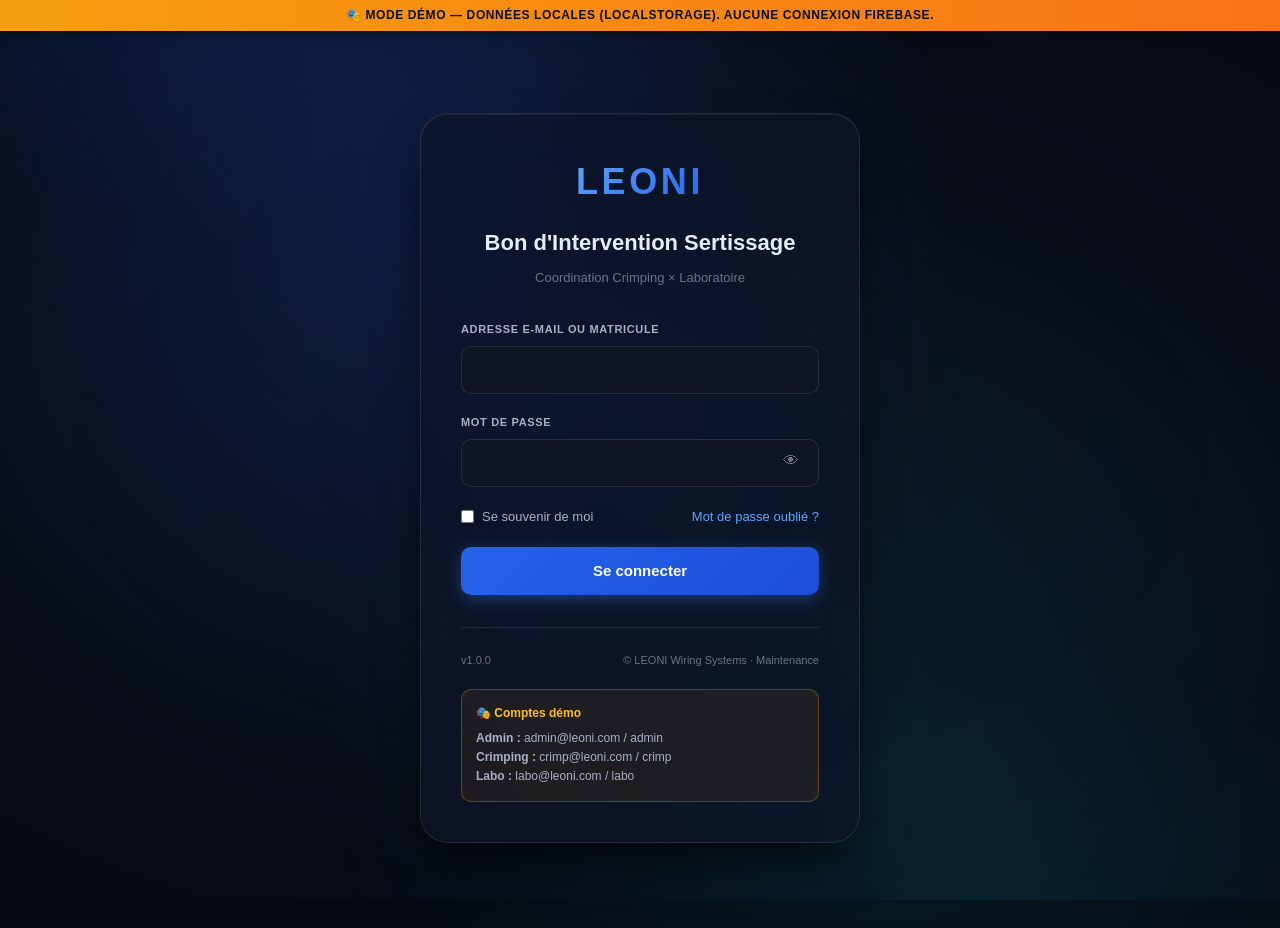
<file: index.html>
<!DOCTYPE html>
<html lang="fr">
<head>
  <meta charset="UTF-8" />
  <meta name="viewport" content="width=device-width, initial-scale=1.0" />
  <meta name="description" content="LEONI Wiring Systems — Bon d'Intervention Sertissage & Validation Laboratoire" />
  <meta name="theme-color" content="#0a0e1a" />
  <title>LEONI · Bon d'Intervention Sertissage</title>
  <link rel="icon" href="data:image/svg+xml,<svg xmlns='http://www.w3.org/2000/svg'/>" />
  <link rel="stylesheet" href="styles.css" />
</head>

<body class="app" data-theme="dark">

  <!-- ===================================================================== -->
  <!-- VIEW 1 — LOGIN                                                        -->
  <!-- ===================================================================== -->
  <section class="login" id="view-login" data-view="login" aria-label="Connexion">
    <div class="login__backdrop" aria-hidden="true"></div>

    <div class="login__card">
      <header class="login__header">
        <div class="login__logo">LEONI</div>
        <h1 class="login__title">Bon d'Intervention Sertissage</h1>
        <p class="login__subtitle">Coordination Crimping &times; Laboratoire</p>
      </header>

      <form class="login__form" id="form-login" autocomplete="on" novalidate>
        <div class="login__field">
          <label class="login__label" for="login-email">Adresse e-mail ou matricule</label>
          <input class="login__input" id="login-email" name="email" type="text" required autocomplete="username" />
        </div>

        <div class="login__field">
          <label class="login__label" for="login-password">Mot de passe</label>
          <input class="login__input" id="login-password" name="password" type="password" required autocomplete="current-password" />
          <button class="login__toggle-pass" type="button" id="btn-toggle-pass" aria-label="Afficher le mot de passe">👁</button>
        </div>

        <div class="login__row">
          <label class="login__remember">
            <input type="checkbox" id="login-remember" name="remember" />
            <span>Se souvenir de moi</span>
          </label>
          <a class="login__forgot" href="#" id="link-forgot">Mot de passe oublié&nbsp;?</a>
        </div>

        <button class="login__submit" type="submit" id="btn-login">Se connecter</button>
        <p class="login__error" id="login-error" hidden></p>
      </form>

      <footer class="login__footer">
        <span class="login__version">v1.0.0</span>
        <span class="login__copy">© LEONI Wiring Systems · Maintenance</span>
      </footer>
    </div>
  </section>


  <!-- ===================================================================== -->
  <!-- APP SHELL (visible après login)                                       -->
  <!-- ===================================================================== -->
  <div class="shell" id="shell" hidden>

    <!-- ============== TOP BAR ============== -->
    <header class="topbar" id="topbar">
      <button class="topbar__menu" id="btn-menu" aria-label="Ouvrir le menu">☰</button>

      <a class="topbar__brand" href="#hub">
        <span class="topbar__brand-logo">LEONI</span>
        <span class="topbar__brand-sep">·</span>
        <span class="topbar__brand-title">Sertissage Lab</span>
      </a>

      <div class="topbar__search">
        <input class="topbar__search-input" id="global-search" type="search" placeholder="Rechercher un bon, un outil, un technicien…" />
      </div>

      <div class="topbar__actions">
        <button class="topbar__btn topbar__btn--quick" id="btn-quick-new" title="Nouveau bon (N)">＋ Nouveau bon</button>

        <button class="topbar__btn topbar__btn--icon" id="btn-notifications" aria-label="Notifications">
          🔔
          <span class="topbar__badge" id="notif-badge" hidden>0</span>
        </button>

        <button class="topbar__btn topbar__btn--icon" id="btn-theme" aria-label="Changer le thème">◐</button>

        <div class="topbar__user" id="user-menu">
          <button class="topbar__user-btn" id="btn-user">
            <span class="topbar__user-avatar" id="user-avatar">B</span>
            <span class="topbar__user-name" id="user-name">—</span>
            <span class="topbar__user-role" id="user-role">—</span>
          </button>
          <ul class="topbar__user-dropdown" id="user-dropdown" hidden>
            <li><button data-action="profile">Mon profil</button></li>
            <li><button data-action="password">Changer mot de passe</button></li>
            <li><hr /></li>
            <li><button data-action="logout">Se déconnecter</button></li>
          </ul>
        </div>
      </div>
    </header>

    <!-- ============== SIDEBAR ============== -->
    <aside class="sidebar" id="sidebar">
      <nav class="sidebar__nav" aria-label="Navigation principale">
        <ul class="sidebar__list">
          <li class="sidebar__item">
            <button class="sidebar__link sidebar__link--active" data-nav="hub">
              <span class="sidebar__icon">🏠</span><span class="sidebar__label">Hub</span>
            </button>
          </li>
          <li class="sidebar__item">
            <button class="sidebar__link" data-nav="intervention">
              <span class="sidebar__icon">📝</span><span class="sidebar__label">Bon d'intervention</span>
            </button>
          </li>
          <li class="sidebar__item">
            <button class="sidebar__link" data-nav="history">
              <span class="sidebar__icon">📋</span><span class="sidebar__label">Historique</span>
              <span class="sidebar__pill" id="nav-history-count">0</span>
            </button>
          </li>
          <li class="sidebar__item">
            <button class="sidebar__link" data-nav="queue">
              <span class="sidebar__icon">⏳</span><span class="sidebar__label">File d'attente</span>
              <span class="sidebar__pill sidebar__pill--warn" id="nav-queue-count">0</span>
            </button>
          </li>
          <li class="sidebar__item">
            <button class="sidebar__link" data-nav="catalog">
              <span class="sidebar__icon">🛠</span><span class="sidebar__label">Catalogue outils</span>
            </button>
          </li>
          <li class="sidebar__item sidebar__item--admin" data-requires-role="responsable,super_admin">
            <button class="sidebar__link" data-nav="users">
              <span class="sidebar__icon">👥</span><span class="sidebar__label">Utilisateurs</span>
            </button>
          </li>
          <li class="sidebar__item sidebar__item--admin" data-requires-role="responsable,super_admin">
            <button class="sidebar__link" data-nav="stats">
              <span class="sidebar__icon">📊</span><span class="sidebar__label">Statistiques & SLA</span>
            </button>
          </li>
        </ul>
      </nav>

      <footer class="sidebar__footer">
        <div class="sidebar__sync" id="sync-status">
          <span class="sidebar__sync-dot"></span>
          <span class="sidebar__sync-label">En ligne</span>
        </div>
      </footer>
    </aside>

    <!-- ============== MAIN ============== -->
    <main class="main" id="main">

      <!-- ================================================================= -->
      <!-- VIEW 2 — HUB / DASHBOARD                                          -->
      <!-- ================================================================= -->
      <section class="hub" id="view-hub" data-view="hub">
        <header class="hub__header">
          <h1 class="hub__title">Tableau de bord</h1>
          <p class="hub__greeting" id="hub-greeting">Bienvenue —</p>
        </header>

        <div class="hub__kpis" id="hub-kpis">
          <article class="kpi kpi--primary">
            <div class="kpi__icon">📝</div>
            <div class="kpi__body">
              <div class="kpi__label">Bons ce mois</div>
              <div class="kpi__value" id="kpi-month">—</div>
              <div class="kpi__delta" id="kpi-month-delta">—</div>
            </div>
          </article>

          <article class="kpi kpi--warn">
            <div class="kpi__icon">⏳</div>
            <div class="kpi__body">
              <div class="kpi__label">En attente labo</div>
              <div class="kpi__value" id="kpi-pending">—</div>
              <div class="kpi__delta">à valider</div>
            </div>
          </article>

          <article class="kpi kpi--success">
            <div class="kpi__icon">✅</div>
            <div class="kpi__body">
              <div class="kpi__label">Validés (mois)</div>
              <div class="kpi__value" id="kpi-validated">—</div>
              <div class="kpi__delta" id="kpi-validated-rate">—</div>
            </div>
          </article>

          <article class="kpi kpi--danger">
            <div class="kpi__icon">⚠️</div>
            <div class="kpi__body">
              <div class="kpi__label">Refusés (mois)</div>
              <div class="kpi__value" id="kpi-rejected">—</div>
              <div class="kpi__delta">à corriger</div>
            </div>
          </article>

          <article class="kpi kpi--info">
            <div class="kpi__icon">⚡</div>
            <div class="kpi__body">
              <div class="kpi__label">SLA moyen validation</div>
              <div class="kpi__value" id="kpi-sla">—</div>
              <div class="kpi__delta">crimping → labo</div>
            </div>
          </article>
        </div>

        <div class="hub__grid">
          <section class="card card--chart">
            <header class="card__header">
              <h2 class="card__title">Interventions / semaine</h2>
              <select class="card__filter" id="chart-period">
                <option value="4">4 dernières semaines</option>
                <option value="12" selected>12 dernières semaines</option>
                <option value="26">26 dernières semaines</option>
              </select>
            </header>
            <div class="card__body">
              <canvas class="chart" id="chart-weekly" aria-label="Graphique interventions par semaine"></canvas>
            </div>
          </section>

          <section class="card card--list">
            <header class="card__header">
              <h2 class="card__title">À valider en urgence</h2>
              <button class="card__see-all" data-nav="queue">Voir tout →</button>
            </header>
            <ul class="queue" id="queue-list">
              <!-- items injectés dynamiquement -->
            </ul>
          </section>

          <section class="card card--list">
            <header class="card__header">
              <h2 class="card__title">Top 5 outils maintenus</h2>
            </header>
            <ul class="toplist" id="top-tools-list"></ul>
          </section>

          <section class="card card--list">
            <header class="card__header">
              <h2 class="card__title">Dernières activités</h2>
            </header>
            <ul class="activity" id="activity-feed"></ul>
          </section>
        </div>
      </section>


      <!-- ================================================================= -->
      <!-- VIEW 3 — BON D'INTERVENTION (cœur de l'app)                       -->
      <!-- ================================================================= -->
      <section class="intervention" id="view-intervention" data-view="intervention" hidden>

        <!-- ===== Header / status bar ===== -->
        <header class="intervention__header">
          <div class="intervention__title-block">
            <button class="intervention__back" id="btn-int-back" aria-label="Retour">←</button>
            <div>
              <h1 class="intervention__title">Bon d'intervention</h1>
              <p class="intervention__subtitle">
                N° <span class="intervention__num" id="int-num">—</span>
                · créé le <span id="int-created">—</span>
              </p>
            </div>
          </div>

          <div class="intervention__status" id="int-status">
            <span class="status-pill status-pill--draft" data-status="draft">Brouillon</span>
            <span class="status-pill status-pill--submitted" data-status="submitted" hidden>En attente labo</span>
            <span class="status-pill status-pill--validated" data-status="validated" hidden>Validé</span>
            <span class="status-pill status-pill--rejected" data-status="rejected" hidden>Refusé</span>
            <span class="status-pill status-pill--cancelled" data-status="cancelled" hidden>Annulé</span>
          </div>

          <div class="intervention__qr">
            <canvas id="int-qrcode" width="80" height="80" aria-label="QR Code du bon"></canvas>
          </div>
        </header>

        <!-- ===== Workflow stepper ===== -->
        <ol class="stepper" id="int-stepper" aria-label="Workflow">
          <li class="stepper__step stepper__step--active" data-step="draft">
            <span class="stepper__num">1</span>
            <span class="stepper__label">Saisie crimping</span>
          </li>
          <li class="stepper__step" data-step="submitted">
            <span class="stepper__num">2</span>
            <span class="stepper__label">Soumission</span>
          </li>
          <li class="stepper__step" data-step="lab">
            <span class="stepper__num">3</span>
            <span class="stepper__label">Validation labo</span>
          </li>
          <li class="stepper__step" data-step="done">
            <span class="stepper__num">4</span>
            <span class="stepper__label">Clôturé</span>
          </li>
        </ol>

        <!-- ===== Form ===== -->
        <form class="intervention__form" id="form-intervention" novalidate>

          <!-- ============================================================= -->
          <!-- SECTION A — Identification de l'outil                          -->
          <!-- ============================================================= -->
          <fieldset class="intervention__section intervention__section--tool">
            <legend class="intervention__legend">🛠 Outil concerné</legend>

            <div class="intervention__grid intervention__grid--3">
              <div class="field">
                <label class="field__label" for="int-tool-search">Référence outil</label>
                <input class="field__input" id="int-tool-search" name="toolSearch" type="text" list="datalist-tools" placeholder="Ex: 2158S" required />
                <datalist id="datalist-tools"></datalist>
              </div>

              <div class="field">
                <label class="field__label" for="int-outil-id">OUTIL ID</label>
                <input class="field__input" id="int-outil-id" name="outilId" type="text" placeholder="WZ2158*-4s" required />
              </div>

              <div class="field">
                <label class="field__label" for="int-fabricant">Fabricant</label>
                <input class="field__input" id="int-fabricant" name="fabricant" type="text" readonly />
              </div>
            </div>

            <!-- Fiche technique auto-remplie -->
            <aside class="tool-card" id="int-tool-card">
              <header class="tool-card__header">
                <span class="tool-card__icon">⚙</span>
                <h3 class="tool-card__title">Fiche technique</h3>
                <span class="tool-card__cycle" id="tool-cycle">— cycles</span>
              </header>
              <dl class="tool-card__list">
                <div class="tool-card__row">
                  <dt>Réf. fabricant</dt><dd id="tc-ref-fab">—</dd>
                </div>
                <div class="tool-card__row">
                  <dt>P-AR</dt><dd id="tc-par">—</dd>
                </div>
                <div class="tool-card__row">
                  <dt>P-AV</dt><dd id="tc-pav">—</dd>
                </div>
                <div class="tool-card__row">
                  <dt>E-AR</dt><dd id="tc-ear">—</dd>
                </div>
                <div class="tool-card__row">
                  <dt>E-AV</dt><dd id="tc-eav">—</dd>
                </div>
              </dl>
            </aside>
          </fieldset>

          <!-- ============================================================= -->
          <!-- SECTION B — Partie CRIMPING (technicien maintenance)           -->
          <!-- ============================================================= -->
          <fieldset class="intervention__section intervention__section--crimping" id="section-crimping">
            <legend class="intervention__legend">
              <span class="intervention__legend-num">1</span>
              🔧 Partie Crimping — Technicien maintenance
            </legend>

            <div class="intervention__grid intervention__grid--3">
              <div class="field">
                <label class="field__label" for="int-date">Date intervention</label>
                <input class="field__input" id="int-date" name="date" type="date" required />
              </div>

              <div class="field">
                <label class="field__label" for="int-cycles">Cycles compteur</label>
                <input class="field__input" id="int-cycles" name="cycles" type="number" min="0" inputmode="numeric" required />
                <button class="field__addon" type="button" id="btn-photo-cycles" title="Prendre photo du compteur">📷</button>
              </div>

              <div class="field">
                <label class="field__label" for="int-type">Type d'intervention</label>
                <select class="field__input" id="int-type" name="type" required>
                  <option value="">— Choisir —</option>
                  <option value="preventive">Préventive</option>
                  <option value="curative">Curative</option>
                  <option value="requalification">Requalification</option>
                </select>
              </div>
            </div>

            <div class="field field--full">
              <label class="field__label">Pièces changées</label>
              <div class="checkbox-group" id="pieces-group">
                <label class="checkbox"><input type="checkbox" name="piece" value="pAr" /><span>P-AR · Poinçon Arrière</span></label>
                <label class="checkbox"><input type="checkbox" name="piece" value="pAv" /><span>P-AV · Poinçon Avant</span></label>
                <label class="checkbox"><input type="checkbox" name="piece" value="eAr" /><span>E-AR · Enclume Arrière</span></label>
                <label class="checkbox"><input type="checkbox" name="piece" value="eAv" /><span>E-AV · Enclume Avant</span></label>
                <label class="checkbox"><input type="checkbox" name="piece" value="ejector" /><span>Ejector</span></label>
                <label class="checkbox"><input type="checkbox" name="piece" value="couteauBanda" /><span>Couteau / Banda</span></label>
              </div>
            </div>

            <div class="field field--full">
              <label class="field__label" for="int-observation">Observation</label>
              <textarea class="field__input field__input--area" id="int-observation" name="observation" rows="4" maxlength="1000" placeholder="Ex: Requalification + bon n° 410034"></textarea>
              <span class="field__counter" id="obs-counter">0 / 1000</span>
            </div>

            <div class="field field--full">
              <label class="field__label">Photo compteur (optionnelle)</label>
              <div class="upload" id="upload-cycles">
                <input type="file" id="file-cycles" accept="image/*" capture="environment" hidden />
                <button class="upload__btn" type="button" data-target="file-cycles">📷 Ajouter une photo</button>
                <div class="upload__preview" id="preview-cycles"></div>
              </div>
            </div>

            <div class="field field--full">
              <label class="field__label">Signature crimping</label>
              <div class="signature" id="sign-crimp">
                <canvas class="signature__pad" id="sign-crimp-pad" width="600" height="160"></canvas>
                <div class="signature__actions">
                  <button type="button" class="btn btn--ghost" id="btn-sign-crimp-clear">Effacer</button>
                  <span class="signature__name" id="sign-crimp-name">—</span>
                </div>
              </div>
            </div>
          </fieldset>

          <!-- ============================================================= -->
          <!-- SECTION C — Partie LABO (technicien laboratoire)               -->
          <!-- ============================================================= -->
          <fieldset class="intervention__section intervention__section--lab" id="section-lab" disabled>
            <legend class="intervention__legend">
              <span class="intervention__legend-num">2</span>
              🧪 Partie Laboratoire — Validation
            </legend>

            <!-- Connexion -->
            <div class="intervention__subsection">
              <h3 class="intervention__sub-title">Cordon testé</h3>
              <div class="intervention__grid intervention__grid--3">
                <div class="field">
                  <label class="field__label" for="lab-ref-connexion">Réf. connexion</label>
                  <input class="field__input" id="lab-ref-connexion" name="refConnexion" type="text" />
                </div>
                <div class="field">
                  <label class="field__label" for="lab-section-cable">Section câble</label>
                  <input class="field__input" id="lab-section-cable" name="sectionCable" type="text" placeholder="Ex: 0,35 IR" />
                </div>
                <div class="field">
                  <label class="field__label" for="lab-indice">Indice paramétrique</label>
                  <input class="field__input" id="lab-indice" name="indiceParametrique" type="text" />
                </div>
              </div>
            </div>

            <!-- Mesures -->
            <div class="intervention__subsection">
              <h3 class="intervention__sub-title">Mesures dimensionnelles</h3>
              <div class="intervention__grid intervention__grid--2">
                <div class="field">
                  <label class="field__label" for="lab-largeur-ame">Largeur âme</label>
                  <input class="field__input" id="lab-largeur-ame" name="largeurAme" type="number" step="0.001" />
                </div>
                <div class="field">
                  <label class="field__label" for="lab-largeur-isolant">Largeur isolant</label>
                  <input class="field__input" id="lab-largeur-isolant" name="largeurIsolant" type="number" step="0.001" />
                </div>
              </div>

              <table class="measure-table">
                <caption class="measure-table__caption">5 mesures successives</caption>
                <thead>
                  <tr>
                    <th scope="col">#</th>
                    <th scope="col">Hauteur isolant</th>
                    <th scope="col">Effort</th>
                  </tr>
                </thead>
                <tbody>
                  <tr><th scope="row">1</th>
                    <td><input class="measure-table__input" name="hi1" type="number" step="0.001" /></td>
                    <td><input class="measure-table__input" name="ef1" type="number" step="0.01" /></td>
                  </tr>
                  <tr><th scope="row">2</th>
                    <td><input class="measure-table__input" name="hi2" type="number" step="0.001" /></td>
                    <td><input class="measure-table__input" name="ef2" type="number" step="0.01" /></td>
                  </tr>
                  <tr><th scope="row">3</th>
                    <td><input class="measure-table__input" name="hi3" type="number" step="0.001" /></td>
                    <td><input class="measure-table__input" name="ef3" type="number" step="0.01" /></td>
                  </tr>
                  <tr><th scope="row">4</th>
                    <td><input class="measure-table__input" name="hi4" type="number" step="0.001" /></td>
                    <td><input class="measure-table__input" name="ef4" type="number" step="0.01" /></td>
                  </tr>
                  <tr><th scope="row">5</th>
                    <td><input class="measure-table__input" name="hi5" type="number" step="0.001" /></td>
                    <td><input class="measure-table__input" name="ef5" type="number" step="0.01" /></td>
                  </tr>
                </tbody>
              </table>
            </div>

            <!-- Capabilité (calculé auto) -->
            <div class="intervention__subsection">
              <h3 class="intervention__sub-title">Capabilité <span class="badge badge--auto">Calcul auto</span></h3>
              <div class="intervention__grid intervention__grid--4">
                <div class="field field--readonly">
                  <label class="field__label">Hauteur âme moy.</label>
                  <output class="field__output" id="capa-ame-moy">—</output>
                </div>
                <div class="field field--readonly">
                  <label class="field__label">Cm âme</label>
                  <output class="field__output" id="capa-cm">—</output>
                </div>
                <div class="field field--readonly">
                  <label class="field__label">Cmk âme</label>
                  <output class="field__output" id="capa-cmk">—</output>
                </div>
                <div class="field field--readonly">
                  <label class="field__label">Cm effort</label>
                  <output class="field__output" id="capa-cm-effort">—</output>
                </div>
              </div>
              <div class="field">
                <label class="field__label" for="lab-chute-tension">Chute tension (mV)</label>
                <input class="field__input" id="lab-chute-tension" name="chuteTension" type="number" step="0.01" />
              </div>
            </div>

            <!-- Conformités -->
            <div class="intervention__subsection">
              <h3 class="intervention__sub-title">Conformités</h3>
              <div class="checkbox-group checkbox-group--lab">
                <label class="checkbox"><input type="checkbox" name="conf" value="chanfrein" /><span>Conformité chanfrein</span></label>
                <label class="checkbox"><input type="checkbox" name="conf" value="temoinCoupe" /><span>Conformité témoin coupe</span></label>
                <label class="checkbox"><input type="checkbox" name="conf" value="flexion" /><span>Conformité flexion</span></label>
              </div>
            </div>

            <!-- Coupe métallographique -->
            <div class="intervention__subsection">
              <h3 class="intervention__sub-title">Coupe métallographique</h3>
              <div class="upload" id="upload-coupe">
                <input type="file" id="file-coupe" accept="application/pdf,image/*" hidden />
                <button class="upload__btn" type="button" data-target="file-coupe">📎 Joindre PDF / image</button>
                <div class="upload__preview" id="preview-coupe"></div>
                <a class="upload__link" id="link-coupe" href="#" hidden target="_blank" rel="noopener">Voir le fichier</a>
              </div>
            </div>

            <!-- Décision labo -->
            <div class="intervention__subsection intervention__subsection--decision">
              <h3 class="intervention__sub-title">Décision laboratoire</h3>
              <div class="decision">
                <button class="decision__btn decision__btn--validate" type="button" id="btn-validate">
                  ✅ Valider le bon
                </button>
                <button class="decision__btn decision__btn--reject" type="button" id="btn-reject">
                  ❌ Refuser & renvoyer au crimping
                </button>
              </div>

              <div class="field field--full">
                <label class="field__label">Signature labo</label>
                <div class="signature" id="sign-lab">
                  <canvas class="signature__pad" id="sign-lab-pad" width="600" height="160"></canvas>
                  <div class="signature__actions">
                    <button type="button" class="btn btn--ghost" id="btn-sign-lab-clear">Effacer</button>
                    <span class="signature__name" id="sign-lab-name">—</span>
                  </div>
                </div>
              </div>
            </div>
          </fieldset>

          <!-- ============================================================= -->
          <!-- HISTORIQUE DES STATUTS                                         -->
          <!-- ============================================================= -->
          <section class="intervention__section intervention__section--history">
            <h3 class="intervention__sub-title">Historique du bon</h3>
            <ol class="timeline" id="int-timeline">
              <!-- entries injectées dynamiquement -->
            </ol>
          </section>

          <!-- ============================================================= -->
          <!-- BARRE D'ACTIONS STICKY                                         -->
          <!-- ============================================================= -->
          <footer class="intervention__actions" id="int-actions">
            <div class="intervention__actions-left">
              <button type="button" class="btn btn--ghost" id="btn-int-prev" title="Précédent">⏮</button>
              <button type="button" class="btn btn--ghost" id="btn-int-next" title="Suivant">⏭</button>
              <span class="intervention__counter" id="int-counter">— / —</span>
            </div>

            <div class="intervention__actions-right">
              <button type="button" class="btn btn--ghost" id="btn-int-print">🖨 Imprimer A4</button>
              <button type="button" class="btn btn--ghost" id="btn-int-export">📤 Export PDF</button>
              <button type="button" class="btn btn--danger btn--ghost" id="btn-int-delete" data-requires-role="responsable,super_admin">🗑 Supprimer</button>
              <button type="button" class="btn btn--secondary" id="btn-int-save">💾 Enregistrer brouillon</button>
              <button type="submit" class="btn btn--primary" id="btn-int-submit">📨 Soumettre au labo</button>
            </div>
          </footer>
        </form>
      </section>


      <!-- ================================================================= -->
      <!-- VIEW 4 — HISTORIQUE / SUIVI DES MAINTENANCES                      -->
      <!-- ================================================================= -->
      <section class="history" id="view-history" data-view="history" hidden>
        <header class="history__header">
          <h1 class="history__title">Suivi des maintenances</h1>
          <p class="history__subtitle">Validation des outils de sertissage</p>
        </header>

        <div class="history__filters" id="history-filters">
          <div class="filter">
            <label class="filter__label" for="filter-tool">Outil</label>
            <input class="filter__input" id="filter-tool" type="text" list="datalist-tools" placeholder="Tous les outils" />
          </div>

          <div class="filter">
            <label class="filter__label" for="filter-from">Du</label>
            <input class="filter__input" id="filter-from" type="date" />
          </div>

          <div class="filter">
            <label class="filter__label" for="filter-to">Au</label>
            <input class="filter__input" id="filter-to" type="date" />
          </div>

          <div class="filter">
            <label class="filter__label" for="filter-type">Type</label>
            <select class="filter__input" id="filter-type">
              <option value="">Tous</option>
              <option value="preventive">Préventive</option>
              <option value="curative">Curative</option>
              <option value="requalification">Requalification</option>
            </select>
          </div>

          <div class="filter">
            <label class="filter__label" for="filter-status">Statut</label>
            <select class="filter__input" id="filter-status">
              <option value="">Tous</option>
              <option value="draft">Brouillon</option>
              <option value="submitted">En attente</option>
              <option value="validated">Validé</option>
              <option value="rejected">Refusé</option>
            </select>
          </div>

          <div class="filter">
            <label class="filter__label" for="filter-tech">Technicien</label>
            <input class="filter__input" id="filter-tech" type="text" />
          </div>

          <div class="filter filter--actions">
            <button class="btn btn--ghost" id="btn-filter-reset">Réinitialiser</button>
            <button class="btn btn--secondary" id="btn-filter-export">📤 Excel</button>
            <button class="btn btn--secondary" id="btn-filter-print">🖨 Imprimer</button>
          </div>
        </div>

        <div class="history__tablewrap">
          <table class="data-table" id="history-table">
            <thead>
              <tr>
                <th><input type="checkbox" id="check-all" /></th>
                <th data-sort="numBon">N° Bon</th>
                <th data-sort="outilId">Outil</th>
                <th data-sort="date">Date</th>
                <th data-sort="cycles">Cycles</th>
                <th data-sort="type">Type</th>
                <th>Observation</th>
                <th>Coupe métallo</th>
                <th data-sort="status">Statut</th>
                <th>Actions</th>
              </tr>
            </thead>
            <tbody id="history-body">
              <!-- rows injected -->
            </tbody>
          </table>
        </div>

        <footer class="history__pagination">
          <span class="history__total" id="history-total">— résultats</span>
          <div class="history__pager">
            <button class="btn btn--ghost" id="page-prev">←</button>
            <span id="page-info">1 / 1</span>
            <button class="btn btn--ghost" id="page-next">→</button>
          </div>
          <select class="history__pagesize" id="page-size">
            <option value="25">25 / page</option>
            <option value="50" selected>50 / page</option>
            <option value="100">100 / page</option>
            <option value="200">200 / page</option>
          </select>
        </footer>
      </section>


      <!-- ================================================================= -->
      <!-- VIEW 5 — FILE D'ATTENTE (mes bons)                                -->
      <!-- ================================================================= -->
      <section class="queue-view" id="view-queue" data-view="queue" hidden>
        <header class="queue-view__header">
          <h1 class="queue-view__title">Ma file d'attente</h1>
          <div class="queue-view__tabs" role="tablist">
            <button class="tab tab--active" role="tab" data-tab="all">Tous</button>
            <button class="tab" role="tab" data-tab="mine">Les miens</button>
            <button class="tab" role="tab" data-tab="todo">À traiter</button>
            <button class="tab" role="tab" data-tab="rejected">Refusés</button>
          </div>
        </header>

        <div class="queue-view__list" id="queue-cards">
          <!-- cartes injectées -->
        </div>
      </section>


      <!-- ================================================================= -->
      <!-- VIEW 6 — CATALOGUE OUTILS                                         -->
      <!-- ================================================================= -->
      <section class="catalog" id="view-catalog" data-view="catalog" hidden>
        <header class="catalog__header">
          <h1 class="catalog__title">Catalogue outils</h1>
          <div class="catalog__actions">
            <input class="catalog__search" id="catalog-search" type="search" placeholder="Rechercher un outil…" />
            <button class="btn btn--secondary" id="btn-catalog-import">📥 Importer Excel</button>
            <button class="btn btn--primary" id="btn-catalog-add" data-requires-role="responsable,super_admin">＋ Nouvel outil</button>
          </div>
        </header>

        <div class="catalog__grid" id="catalog-grid">
          <!-- cards injected -->
        </div>
      </section>


      <!-- ================================================================= -->
      <!-- VIEW 7 — UTILISATEURS (admin)                                     -->
      <!-- ================================================================= -->
      <section class="users-view" id="view-users" data-view="users" hidden>
        <header class="users-view__header">
          <h1 class="users-view__title">Gestion des utilisateurs</h1>
          <button class="btn btn--primary" id="btn-user-add">＋ Nouvel utilisateur</button>
        </header>

        <table class="data-table" id="users-table">
          <thead>
            <tr>
              <th>Nom</th>
              <th>Matricule</th>
              <th>Email</th>
              <th>Rôle</th>
              <th>Statut</th>
              <th>Dernière connexion</th>
              <th>Actions</th>
            </tr>
          </thead>
          <tbody id="users-body"></tbody>
        </table>
      </section>


      <!-- ================================================================= -->
      <!-- VIEW 8 — STATISTIQUES & SLA                                       -->
      <!-- ================================================================= -->
      <section class="stats-view" id="view-stats" data-view="stats" hidden>
        <header class="stats-view__header">
          <h1 class="stats-view__title">Statistiques & SLA</h1>
          <div class="stats-view__period">
            <select id="stats-period">
              <option value="7">7 jours</option>
              <option value="30" selected>30 jours</option>
              <option value="90">90 jours</option>
              <option value="365">12 mois</option>
            </select>
          </div>
        </header>

        <div class="stats-view__grid">
          <article class="card"><canvas id="chart-status-distribution"></canvas></article>
          <article class="card"><canvas id="chart-sla-trend"></canvas></article>
          <article class="card"><canvas id="chart-tools-ranking"></canvas></article>
          <article class="card"><canvas id="chart-tech-performance"></canvas></article>
        </div>
      </section>

    </main>


    <!-- ============== NOTIFICATIONS PANEL ============== -->
    <aside class="notif-panel" id="notif-panel" hidden>
      <header class="notif-panel__header">
        <h2>Notifications</h2>
        <button id="btn-notif-clear">Tout marquer lu</button>
        <button id="btn-notif-close" aria-label="Fermer">×</button>
      </header>
      <ul class="notif-panel__list" id="notif-list"></ul>
    </aside>

  </div>


  <!-- ===================================================================== -->
  <!-- MODALES                                                                -->
  <!-- ===================================================================== -->

  <!-- Modal: confirmation générique -->
  <div class="modal" id="modal-confirm" role="dialog" aria-modal="true" hidden>
    <div class="modal__backdrop" data-close></div>
    <div class="modal__panel">
      <header class="modal__header">
        <h2 class="modal__title" id="confirm-title">Confirmer</h2>
        <button class="modal__close" data-close aria-label="Fermer">×</button>
      </header>
      <div class="modal__body">
        <p id="confirm-message">Êtes-vous sûr ?</p>
      </div>
      <footer class="modal__footer">
        <button class="btn btn--ghost" data-close>Annuler</button>
        <button class="btn btn--primary" id="confirm-ok">Confirmer</button>
      </footer>
    </div>
  </div>

  <!-- Modal: refus avec motif -->
  <div class="modal" id="modal-reject" role="dialog" aria-modal="true" hidden>
    <div class="modal__backdrop" data-close></div>
    <div class="modal__panel">
      <header class="modal__header">
        <h2 class="modal__title">Refuser le bon</h2>
        <button class="modal__close" data-close aria-label="Fermer">×</button>
      </header>
      <div class="modal__body">
        <div class="field">
          <label class="field__label" for="reject-reason">Motif du refus (obligatoire)</label>
          <textarea class="field__input field__input--area" id="reject-reason" rows="4" required placeholder="Expliquez ce qui doit être corrigé par le crimping…"></textarea>
        </div>
      </div>
      <footer class="modal__footer">
        <button class="btn btn--ghost" data-close>Annuler</button>
        <button class="btn btn--danger" id="btn-confirm-reject">Refuser & renvoyer</button>
      </footer>
    </div>
  </div>

  <!-- Modal: nouvel outil / édition outil -->
  <div class="modal" id="modal-tool" role="dialog" aria-modal="true" hidden>
    <div class="modal__backdrop" data-close></div>
    <div class="modal__panel modal__panel--lg">
      <header class="modal__header">
        <h2 class="modal__title" id="tool-modal-title">Nouvel outil</h2>
        <button class="modal__close" data-close aria-label="Fermer">×</button>
      </header>
      <form class="modal__body" id="form-tool">
        <div class="intervention__grid intervention__grid--2">
          <div class="field"><label>Réf outil</label><input name="refOutil" required /></div>
          <div class="field"><label>OUTIL ID</label><input name="outilId" required /></div>
          <div class="field"><label>Fabricant</label><input name="fabricant" /></div>
          <div class="field"><label>Réf fabricant</label><input name="refFabricant" /></div>
          <div class="field"><label>P-AR</label><input name="pAr" /></div>
          <div class="field"><label>P-AV</label><input name="pAv" /></div>
          <div class="field"><label>E-AR</label><input name="eAr" /></div>
          <div class="field"><label>E-AV</label><input name="eAv" /></div>
          <div class="field"><label>Fréquence cycle</label><input name="frequenceCycle" type="number" /></div>
        </div>
      </form>
      <footer class="modal__footer">
        <button class="btn btn--ghost" data-close>Annuler</button>
        <button class="btn btn--primary" id="btn-tool-save">Enregistrer</button>
      </footer>
    </div>
  </div>

  <!-- Modal: nouvel utilisateur -->
  <div class="modal" id="modal-user" role="dialog" aria-modal="true" hidden>
    <div class="modal__backdrop" data-close></div>
    <div class="modal__panel">
      <header class="modal__header">
        <h2 class="modal__title">Nouvel utilisateur</h2>
        <button class="modal__close" data-close>×</button>
      </header>
      <form class="modal__body" id="form-user">
        <div class="field"><label>Nom complet</label><input name="displayName" required /></div>
        <div class="field"><label>Matricule</label><input name="matricule" required /></div>
        <div class="field"><label>Email</label><input name="email" type="email" required /></div>
        <div class="field">
          <label>Rôle</label>
          <select name="role" required>
            <option value="crimping">Technicien Crimping</option>
            <option value="labo">Technicien Labo</option>
            <option value="responsable">Responsable Maintenance</option>
            <option value="super_admin">Super Admin</option>
          </select>
        </div>
        <div class="field"><label>Mot de passe initial</label><input name="password" type="password" required /></div>
      </form>
      <footer class="modal__footer">
        <button class="btn btn--ghost" data-close>Annuler</button>
        <button class="btn btn--primary" id="btn-user-save">Créer</button>
      </footer>
    </div>
  </div>


  <!-- ===================================================================== -->
  <!-- TOAST NOTIFICATIONS                                                    -->
  <!-- ===================================================================== -->
  <div class="toast-container" id="toast-container" aria-live="polite" aria-atomic="true"></div>

  <!-- ===================================================================== -->
  <!-- LOADING OVERLAY                                                        -->
  <!-- ===================================================================== -->
  <div class="loader" id="loader" hidden>
    <div class="loader__spinner"></div>
    <p class="loader__text" id="loader-text">Chargement…</p>
  </div>

  <!-- ===================================================================== -->
  <!-- 🎭 DEMO MODE (localStorage, aucun Firebase requis)                     -->
  <!-- Pour passer en PRODUCTION : commente la ligne demo.js ci-dessous      -->
  <!-- et décommente les 4 <script> Firebase SDK.                             -->
  <!-- ===================================================================== -->
  <script src="demo.js"></script>

  <!-- ===================================================================== -->
  <!-- FIREBASE SDK (compat v9) — décommente pour passer en production       -->
  <!-- ===================================================================== -->
  <!--
  <script src="https://www.gstatic.com/firebasejs/9.23.0/firebase-app-compat.js"></script>
  <script src="https://www.gstatic.com/firebasejs/9.23.0/firebase-auth-compat.js"></script>
  <script src="https://www.gstatic.com/firebasejs/9.23.0/firebase-database-compat.js"></script>
  <script src="https://www.gstatic.com/firebasejs/9.23.0/firebase-storage-compat.js"></script>
  -->

  <!-- ===================================================================== -->
  <!-- APPLICATION                                                            -->
  <!-- ===================================================================== -->
  <script src="app.js"></script>

</body>
</html>
</file>
<file: styles.css>
/* ============================================================================
   LEONI · BON D'INTERVENTION SERTISSAGE
   Premium CSS — Dark Cinematic Theme
   ============================================================================ */

/* ----------------------------------------------------------------------------
   1. DESIGN TOKENS (CSS Variables)
   ---------------------------------------------------------------------------- */
:root {
  /* Colors — Surfaces */
  --bg-0:        #060912;
  --bg-1:        #0a0f1c;
  --bg-2:        #0f1525;
  --bg-3:        #161e35;
  --bg-4:        #1e2742;
  --bg-elevated: #1a2238;
  --bg-overlay:  rgba(6, 9, 18, 0.78);

  /* Colors — Borders */
  --border-soft:   rgba(255, 255, 255, 0.06);
  --border-base:   rgba(255, 255, 255, 0.10);
  --border-strong: rgba(255, 255, 255, 0.16);
  --border-accent: rgba(59, 130, 246, 0.45);

  /* Colors — Text */
  --text-primary:   #e8ecf4;
  --text-secondary: #a8b1c8;
  --text-muted:     #6b7388;
  --text-disabled:  #4a5168;
  --text-on-accent: #ffffff;

  /* Colors — Brand & Accent (Leoni Blue) */
  --accent-50:  #eff6ff;
  --accent-100: #dbeafe;
  --accent-300: #93c5fd;
  --accent-400: #60a5fa;
  --accent-500: #3b82f6;
  --accent-600: #2563eb;
  --accent-700: #1d4ed8;
  --accent-800: #1e40af;
  --accent-glow: rgba(59, 130, 246, 0.35);

  /* Colors — Semantic */
  --success-500: #10b981;
  --success-600: #059669;
  --success-glow: rgba(16, 185, 129, 0.30);
  --warn-500:    #f59e0b;
  --warn-600:    #d97706;
  --warn-glow:   rgba(245, 158, 11, 0.30);
  --danger-500:  #ef4444;
  --danger-600:  #dc2626;
  --danger-glow: rgba(239, 68, 68, 0.30);
  --info-500:    #06b6d4;
  --info-600:    #0891b2;
  --info-glow:   rgba(6, 182, 212, 0.30);

  /* Status pills */
  --status-draft-bg:     rgba(107, 115, 136, 0.15);
  --status-draft-fg:     #a8b1c8;
  --status-submitted-bg: rgba(245, 158, 11, 0.15);
  --status-submitted-fg: #fbbf24;
  --status-validated-bg: rgba(16, 185, 129, 0.18);
  --status-validated-fg: #34d399;
  --status-rejected-bg:  rgba(239, 68, 68, 0.18);
  --status-rejected-fg:  #f87171;
  --status-cancelled-bg: rgba(75, 85, 99, 0.18);
  --status-cancelled-fg: #9ca3af;

  /* Typography */
  --font-sans: -apple-system, BlinkMacSystemFont, "Inter", "Segoe UI", Roboto, "Helvetica Neue", Arial, sans-serif;
  --font-mono: "JetBrains Mono", "SF Mono", Monaco, Consolas, "Courier New", monospace;

  --fs-xs:   0.6875rem;   /* 11px */
  --fs-sm:   0.8125rem;   /* 13px */
  --fs-base: 0.9375rem;   /* 15px */
  --fs-md:   1rem;        /* 16px */
  --fs-lg:   1.125rem;    /* 18px */
  --fs-xl:   1.375rem;    /* 22px */
  --fs-2xl:  1.75rem;     /* 28px */
  --fs-3xl:  2.25rem;     /* 36px */
  --fs-4xl:  3rem;        /* 48px */

  --fw-regular:  400;
  --fw-medium:   500;
  --fw-semibold: 600;
  --fw-bold:     700;
  --fw-black:    900;

  --lh-tight:   1.2;
  --lh-snug:    1.4;
  --lh-base:    1.55;
  --lh-relaxed: 1.7;

  /* Spacing scale */
  --sp-0:  0;
  --sp-1:  0.25rem;
  --sp-2:  0.5rem;
  --sp-3:  0.75rem;
  --sp-4:  1rem;
  --sp-5:  1.25rem;
  --sp-6:  1.5rem;
  --sp-7:  1.75rem;
  --sp-8:  2rem;
  --sp-10: 2.5rem;
  --sp-12: 3rem;
  --sp-16: 4rem;

  /* Radii */
  --r-xs:   4px;
  --r-sm:   6px;
  --r-md:   10px;
  --r-lg:   14px;
  --r-xl:   20px;
  --r-2xl:  28px;
  --r-full: 9999px;

  /* Shadows — multi-layered for depth */
  --sh-xs: 0 1px 2px rgba(0,0,0,0.4);
  --sh-sm: 0 1px 3px rgba(0,0,0,0.4), 0 1px 2px rgba(0,0,0,0.3);
  --sh-md: 0 4px 6px -1px rgba(0,0,0,0.5), 0 2px 4px -1px rgba(0,0,0,0.4);
  --sh-lg: 0 10px 15px -3px rgba(0,0,0,0.55), 0 4px 6px -2px rgba(0,0,0,0.35);
  --sh-xl: 0 20px 25px -5px rgba(0,0,0,0.55), 0 10px 10px -5px rgba(0,0,0,0.30);
  --sh-2xl:0 25px 50px -12px rgba(0,0,0,0.75);
  --sh-glow-accent:  0 0 0 1px var(--border-accent), 0 8px 32px var(--accent-glow);
  --sh-glow-success: 0 0 0 1px rgba(16,185,129,0.4), 0 8px 32px var(--success-glow);
  --sh-glow-warn:    0 0 0 1px rgba(245,158,11,0.4), 0 8px 32px var(--warn-glow);
  --sh-glow-danger:  0 0 0 1px rgba(239,68,68,0.4),  0 8px 32px var(--danger-glow);
  --sh-inset:        inset 0 1px 0 0 rgba(255,255,255,0.05);

  /* Transitions */
  --t-fast:   120ms cubic-bezier(0.4, 0, 0.2, 1);
  --t-base:   200ms cubic-bezier(0.4, 0, 0.2, 1);
  --t-slow:   320ms cubic-bezier(0.4, 0, 0.2, 1);
  --t-spring: 400ms cubic-bezier(0.34, 1.56, 0.64, 1);

  /* Layout */
  --topbar-h:  60px;
  --sidebar-w: 260px;
  --sidebar-w-collapsed: 72px;
  --max-content: 1600px;

  /* Z-index */
  --z-base:    1;
  --z-sticky:  100;
  --z-topbar:  200;
  --z-sidebar: 150;
  --z-panel:   400;
  --z-modal:   500;
  --z-toast:   600;
  --z-loader:  700;
}

/* ----------------------------------------------------------------------------
   2. RESET & BASE
   ---------------------------------------------------------------------------- */
*, *::before, *::after { box-sizing: border-box; }
* { margin: 0; padding: 0; }

html {
  font-size: 16px;
  -webkit-text-size-adjust: 100%;
  text-size-adjust: 100%;
  scroll-behavior: smooth;
}

body {
  font-family: var(--font-sans);
  font-size: var(--fs-base);
  line-height: var(--lh-base);
  color: var(--text-primary);
  background: var(--bg-0);
  -webkit-font-smoothing: antialiased;
  -moz-osx-font-smoothing: grayscale;
  text-rendering: optimizeLegibility;
  min-height: 100vh;
  overflow-x: hidden;
}

/* Animated cinematic gradient background */
body::before {
  content: "";
  position: fixed;
  inset: 0;
  background:
    radial-gradient(ellipse 80% 50% at 20% 0%, rgba(37, 99, 235, 0.10), transparent 50%),
    radial-gradient(ellipse 60% 50% at 80% 100%, rgba(6, 182, 212, 0.06), transparent 50%),
    radial-gradient(ellipse 100% 80% at 50% 50%, rgba(15, 21, 37, 0.6), transparent 100%);
  pointer-events: none;
  z-index: 0;
}

img, svg, video, canvas { display: block; max-width: 100%; }
button { font: inherit; color: inherit; background: none; border: none; cursor: pointer; }
input, textarea, select { font: inherit; color: inherit; }
a { color: var(--accent-400); text-decoration: none; transition: color var(--t-fast); }
a:hover { color: var(--accent-300); }

ul, ol { list-style: none; }
fieldset { border: none; }
legend { padding: 0; }

/* Selection */
::selection { background: var(--accent-600); color: var(--text-on-accent); }

/* Scrollbar */
::-webkit-scrollbar { width: 10px; height: 10px; }
::-webkit-scrollbar-track { background: var(--bg-1); }
::-webkit-scrollbar-thumb {
  background: var(--bg-4);
  border-radius: var(--r-full);
  border: 2px solid var(--bg-1);
}
::-webkit-scrollbar-thumb:hover { background: var(--accent-700); }

/* Focus ring (accessible) */
:focus-visible {
  outline: 2px solid var(--accent-500);
  outline-offset: 2px;
  border-radius: var(--r-xs);
}

[hidden] { display: none !important; }

/* ----------------------------------------------------------------------------
   3. SHELL LAYOUT (topbar + sidebar + main)
   ---------------------------------------------------------------------------- */
.shell {
  display: grid;
  grid-template-columns: var(--sidebar-w) 1fr;
  grid-template-rows: var(--topbar-h) 1fr;
  grid-template-areas:
    "topbar topbar"
    "sidebar main";
  min-height: 100vh;
  position: relative;
  z-index: var(--z-base);
}

/* ----------------------------------------------------------------------------
   4. TOPBAR
   ---------------------------------------------------------------------------- */
.topbar {
  grid-area: topbar;
  display: flex;
  align-items: center;
  gap: var(--sp-4);
  padding: 0 var(--sp-6);
  background: rgba(10, 15, 28, 0.85);
  backdrop-filter: blur(20px) saturate(140%);
  -webkit-backdrop-filter: blur(20px) saturate(140%);
  border-bottom: 1px solid var(--border-base);
  box-shadow: var(--sh-md);
  position: sticky;
  top: 0;
  z-index: var(--z-topbar);
}

.topbar__menu {
  display: none;
  width: 40px;
  height: 40px;
  border-radius: var(--r-md);
  font-size: 1.25rem;
  color: var(--text-secondary);
  transition: background var(--t-fast), color var(--t-fast);
}
.topbar__menu:hover { background: var(--bg-3); color: var(--text-primary); }

.topbar__brand {
  display: flex;
  align-items: center;
  gap: var(--sp-2);
  font-weight: var(--fw-bold);
  letter-spacing: 0.02em;
  color: var(--text-primary);
}
.topbar__brand-logo {
  font-size: var(--fs-lg);
  font-weight: var(--fw-black);
  letter-spacing: 0.08em;
  background: linear-gradient(135deg, var(--accent-400), var(--accent-600));
  -webkit-background-clip: text;
  background-clip: text;
  color: transparent;
}
.topbar__brand-sep { color: var(--text-muted); }
.topbar__brand-title { font-size: var(--fs-base); font-weight: var(--fw-medium); color: var(--text-secondary); }

.topbar__search {
  flex: 1;
  max-width: 480px;
  position: relative;
}
.topbar__search-input {
  width: 100%;
  height: 38px;
  padding: 0 var(--sp-4) 0 var(--sp-10);
  background: var(--bg-2);
  border: 1px solid var(--border-base);
  border-radius: var(--r-md);
  color: var(--text-primary);
  font-size: var(--fs-sm);
  transition: all var(--t-base);
}
.topbar__search-input::before {
  content: "🔍";
  position: absolute;
  left: var(--sp-3);
}
.topbar__search-input::placeholder { color: var(--text-muted); }
.topbar__search-input:focus {
  outline: none;
  background: var(--bg-3);
  border-color: var(--accent-500);
  box-shadow: 0 0 0 4px var(--accent-glow);
}

.topbar__actions {
  display: flex;
  align-items: center;
  gap: var(--sp-2);
  margin-left: auto;
}

.topbar__btn {
  display: inline-flex;
  align-items: center;
  justify-content: center;
  gap: var(--sp-2);
  height: 38px;
  padding: 0 var(--sp-4);
  border-radius: var(--r-md);
  color: var(--text-secondary);
  font-size: var(--fs-sm);
  font-weight: var(--fw-medium);
  background: var(--bg-2);
  border: 1px solid var(--border-base);
  transition: all var(--t-fast);
}
.topbar__btn:hover {
  background: var(--bg-3);
  color: var(--text-primary);
  border-color: var(--border-strong);
}
.topbar__btn--quick {
  background: linear-gradient(135deg, var(--accent-600), var(--accent-700));
  color: var(--text-on-accent);
  border-color: var(--accent-600);
  box-shadow: 0 4px 14px var(--accent-glow);
}
.topbar__btn--quick:hover {
  background: linear-gradient(135deg, var(--accent-500), var(--accent-600));
  transform: translateY(-1px);
  box-shadow: 0 6px 20px var(--accent-glow);
}
.topbar__btn--icon {
  width: 38px;
  padding: 0;
  position: relative;
}

.topbar__badge {
  position: absolute;
  top: -2px;
  right: -2px;
  min-width: 18px;
  height: 18px;
  padding: 0 5px;
  border-radius: var(--r-full);
  background: var(--danger-500);
  color: white;
  font-size: var(--fs-xs);
  font-weight: var(--fw-bold);
  display: flex;
  align-items: center;
  justify-content: center;
  border: 2px solid var(--bg-1);
}

.topbar__user { position: relative; }
.topbar__user-btn {
  display: flex;
  align-items: center;
  gap: var(--sp-3);
  padding: var(--sp-1) var(--sp-3) var(--sp-1) var(--sp-1);
  background: var(--bg-2);
  border: 1px solid var(--border-base);
  border-radius: var(--r-full);
  transition: all var(--t-fast);
}
.topbar__user-btn:hover { background: var(--bg-3); border-color: var(--border-strong); }
.topbar__user-avatar {
  width: 32px;
  height: 32px;
  border-radius: var(--r-full);
  background: linear-gradient(135deg, var(--accent-500), var(--accent-700));
  color: var(--text-on-accent);
  display: flex;
  align-items: center;
  justify-content: center;
  font-size: var(--fs-sm);
  font-weight: var(--fw-bold);
  box-shadow: 0 2px 8px var(--accent-glow);
}
.topbar__user-name {
  font-size: var(--fs-sm);
  font-weight: var(--fw-semibold);
  color: var(--text-primary);
}
.topbar__user-role {
  font-size: var(--fs-xs);
  color: var(--text-muted);
  text-transform: uppercase;
  letter-spacing: 0.05em;
}
.topbar__user-dropdown {
  position: absolute;
  top: calc(100% + 8px);
  right: 0;
  min-width: 220px;
  background: var(--bg-elevated);
  border: 1px solid var(--border-base);
  border-radius: var(--r-md);
  box-shadow: var(--sh-2xl);
  padding: var(--sp-2);
  z-index: var(--z-panel);
}
.topbar__user-dropdown li button {
  display: block;
  width: 100%;
  text-align: left;
  padding: var(--sp-2) var(--sp-3);
  border-radius: var(--r-sm);
  font-size: var(--fs-sm);
  color: var(--text-secondary);
  transition: background var(--t-fast), color var(--t-fast);
}
.topbar__user-dropdown li button:hover { background: var(--bg-3); color: var(--text-primary); }
.topbar__user-dropdown hr { border: none; border-top: 1px solid var(--border-base); margin: var(--sp-2) 0; }

/* ----------------------------------------------------------------------------
   5. SIDEBAR
   ---------------------------------------------------------------------------- */
.sidebar {
  grid-area: sidebar;
  background: rgba(10, 15, 28, 0.6);
  backdrop-filter: blur(12px);
  -webkit-backdrop-filter: blur(12px);
  border-right: 1px solid var(--border-base);
  display: flex;
  flex-direction: column;
  padding: var(--sp-5) var(--sp-3);
  z-index: var(--z-sidebar);
  position: sticky;
  top: var(--topbar-h);
  height: calc(100vh - var(--topbar-h));
  overflow-y: auto;
}

.sidebar__nav { flex: 1; }
.sidebar__list { display: flex; flex-direction: column; gap: var(--sp-1); }

.sidebar__link {
  display: flex;
  align-items: center;
  gap: var(--sp-3);
  width: 100%;
  padding: var(--sp-3) var(--sp-4);
  border-radius: var(--r-md);
  color: var(--text-secondary);
  font-size: var(--fs-sm);
  font-weight: var(--fw-medium);
  text-align: left;
  transition: all var(--t-fast);
  position: relative;
}
.sidebar__link:hover {
  background: var(--bg-2);
  color: var(--text-primary);
}
.sidebar__link--active {
  background: linear-gradient(135deg, rgba(37, 99, 235, 0.18), rgba(37, 99, 235, 0.05));
  color: var(--accent-300);
  box-shadow: inset 0 0 0 1px var(--border-accent);
}
.sidebar__link--active::before {
  content: "";
  position: absolute;
  left: -3px;
  top: 50%;
  transform: translateY(-50%);
  width: 3px;
  height: 60%;
  background: linear-gradient(180deg, var(--accent-400), var(--accent-600));
  border-radius: var(--r-full);
  box-shadow: 0 0 12px var(--accent-glow);
}
.sidebar__icon {
  font-size: 1.1rem;
  width: 24px;
  text-align: center;
  flex-shrink: 0;
}
.sidebar__label { flex: 1; }
.sidebar__pill {
  min-width: 22px;
  height: 20px;
  padding: 0 var(--sp-2);
  border-radius: var(--r-full);
  background: var(--bg-3);
  color: var(--text-secondary);
  font-size: var(--fs-xs);
  font-weight: var(--fw-bold);
  display: flex;
  align-items: center;
  justify-content: center;
}
.sidebar__pill--warn {
  background: var(--warn-500);
  color: var(--bg-0);
  box-shadow: 0 0 12px var(--warn-glow);
}

.sidebar__footer {
  padding-top: var(--sp-4);
  border-top: 1px solid var(--border-base);
}
.sidebar__sync {
  display: flex;
  align-items: center;
  gap: var(--sp-2);
  padding: var(--sp-2) var(--sp-3);
  font-size: var(--fs-xs);
  color: var(--text-muted);
}
.sidebar__sync-dot {
  width: 8px;
  height: 8px;
  border-radius: var(--r-full);
  background: var(--success-500);
  box-shadow: 0 0 8px var(--success-glow);
  animation: pulse 2s ease-in-out infinite;
}

@keyframes pulse {
  0%, 100% { opacity: 1; }
  50% { opacity: 0.5; }
}

/* ----------------------------------------------------------------------------
   6. MAIN AREA
   ---------------------------------------------------------------------------- */
.main {
  grid-area: main;
  padding: var(--sp-8);
  max-width: var(--max-content);
  width: 100%;
  margin: 0 auto;
}

/* ----------------------------------------------------------------------------
   7. LOGIN VIEW
   ---------------------------------------------------------------------------- */
.login {
  min-height: 100vh;
  display: flex;
  align-items: center;
  justify-content: center;
  padding: var(--sp-6);
  position: relative;
  z-index: var(--z-base);
}

.login__backdrop {
  position: absolute;
  inset: 0;
  background:
    radial-gradient(circle at 30% 20%, rgba(37, 99, 235, 0.18), transparent 50%),
    radial-gradient(circle at 70% 80%, rgba(6, 182, 212, 0.10), transparent 50%);
  z-index: -1;
}

.login__card {
  width: 100%;
  max-width: 440px;
  padding: var(--sp-10);
  background: rgba(15, 21, 37, 0.7);
  backdrop-filter: blur(24px) saturate(140%);
  -webkit-backdrop-filter: blur(24px) saturate(140%);
  border: 1px solid var(--border-base);
  border-radius: var(--r-2xl);
  box-shadow: var(--sh-2xl), var(--sh-inset);
  animation: cardIn 600ms cubic-bezier(0.16, 1, 0.3, 1);
}

@keyframes cardIn {
  from { opacity: 0; transform: translateY(20px) scale(0.96); }
  to   { opacity: 1; transform: translateY(0) scale(1); }
}

.login__header { text-align: center; margin-bottom: var(--sp-8); }
.login__logo {
  display: inline-block;
  font-size: var(--fs-3xl);
  font-weight: var(--fw-black);
  letter-spacing: 0.1em;
  background: linear-gradient(135deg, var(--accent-400), var(--accent-600));
  -webkit-background-clip: text;
  background-clip: text;
  color: transparent;
  margin-bottom: var(--sp-4);
}
.login__title {
  font-size: var(--fs-xl);
  font-weight: var(--fw-semibold);
  color: var(--text-primary);
  margin-bottom: var(--sp-2);
}
.login__subtitle {
  font-size: var(--fs-sm);
  color: var(--text-muted);
}

.login__form { display: flex; flex-direction: column; gap: var(--sp-5); }
.login__field { position: relative; }
.login__label {
  display: block;
  font-size: var(--fs-xs);
  font-weight: var(--fw-semibold);
  color: var(--text-secondary);
  text-transform: uppercase;
  letter-spacing: 0.06em;
  margin-bottom: var(--sp-2);
}
.login__input {
  width: 100%;
  height: 48px;
  padding: 0 var(--sp-4);
  background: var(--bg-2);
  border: 1px solid var(--border-base);
  border-radius: var(--r-md);
  color: var(--text-primary);
  font-size: var(--fs-base);
  transition: all var(--t-base);
}
.login__input:focus {
  outline: none;
  background: var(--bg-3);
  border-color: var(--accent-500);
  box-shadow: 0 0 0 4px var(--accent-glow);
}
.login__toggle-pass {
  position: absolute;
  right: var(--sp-3);
  top: 32px;
  width: 32px;
  height: 32px;
  font-size: 1rem;
  color: var(--text-muted);
  transition: color var(--t-fast);
}
.login__toggle-pass:hover { color: var(--text-primary); }

.login__row {
  display: flex;
  align-items: center;
  justify-content: space-between;
  font-size: var(--fs-sm);
}
.login__remember {
  display: flex;
  align-items: center;
  gap: var(--sp-2);
  color: var(--text-secondary);
  cursor: pointer;
}
.login__forgot { font-weight: var(--fw-medium); }

.login__submit {
  height: 48px;
  background: linear-gradient(135deg, var(--accent-600), var(--accent-700));
  color: var(--text-on-accent);
  font-weight: var(--fw-semibold);
  font-size: var(--fs-base);
  border-radius: var(--r-md);
  box-shadow: 0 4px 16px var(--accent-glow);
  transition: all var(--t-base);
  position: relative;
  overflow: hidden;
}
.login__submit::before {
  content: "";
  position: absolute;
  top: 0;
  left: -100%;
  width: 100%;
  height: 100%;
  background: linear-gradient(90deg, transparent, rgba(255,255,255,0.2), transparent);
  transition: left 600ms;
}
.login__submit:hover {
  transform: translateY(-1px);
  box-shadow: 0 8px 24px var(--accent-glow);
}
.login__submit:hover::before { left: 100%; }
.login__submit:active { transform: translateY(0); }

.login__error {
  padding: var(--sp-3);
  background: rgba(239, 68, 68, 0.1);
  border: 1px solid rgba(239, 68, 68, 0.3);
  border-radius: var(--r-md);
  color: var(--danger-500);
  font-size: var(--fs-sm);
  text-align: center;
}

.login__footer {
  margin-top: var(--sp-8);
  padding-top: var(--sp-6);
  border-top: 1px solid var(--border-base);
  display: flex;
  justify-content: space-between;
  font-size: var(--fs-xs);
  color: var(--text-muted);
}

/* ----------------------------------------------------------------------------
   8. HUB / DASHBOARD
   ---------------------------------------------------------------------------- */
.hub__header { margin-bottom: var(--sp-8); }
.hub__title {
  font-size: var(--fs-3xl);
  font-weight: var(--fw-bold);
  letter-spacing: -0.02em;
  background: linear-gradient(135deg, var(--text-primary), var(--text-secondary));
  -webkit-background-clip: text;
  background-clip: text;
  color: transparent;
}
.hub__greeting {
  margin-top: var(--sp-2);
  color: var(--text-muted);
  font-size: var(--fs-base);
}

.hub__kpis {
  display: grid;
  grid-template-columns: repeat(auto-fit, minmax(220px, 1fr));
  gap: var(--sp-5);
  margin-bottom: var(--sp-8);
}

.kpi {
  display: flex;
  align-items: center;
  gap: var(--sp-4);
  padding: var(--sp-5) var(--sp-6);
  background: linear-gradient(135deg, var(--bg-2), var(--bg-1));
  border: 1px solid var(--border-base);
  border-radius: var(--r-lg);
  box-shadow: var(--sh-md), var(--sh-inset);
  transition: all var(--t-base);
  position: relative;
  overflow: hidden;
}
.kpi::before {
  content: "";
  position: absolute;
  inset: 0;
  background: radial-gradient(circle at 100% 0%, rgba(255,255,255,0.04), transparent 50%);
  pointer-events: none;
}
.kpi:hover {
  transform: translateY(-2px);
  box-shadow: var(--sh-lg);
  border-color: var(--border-strong);
}
.kpi__icon {
  font-size: 1.75rem;
  width: 56px;
  height: 56px;
  border-radius: var(--r-md);
  display: flex;
  align-items: center;
  justify-content: center;
  background: var(--bg-3);
  flex-shrink: 0;
}
.kpi__body { flex: 1; min-width: 0; }
.kpi__label {
  font-size: var(--fs-xs);
  text-transform: uppercase;
  letter-spacing: 0.06em;
  color: var(--text-muted);
  font-weight: var(--fw-semibold);
}
.kpi__value {
  font-size: var(--fs-2xl);
  font-weight: var(--fw-bold);
  color: var(--text-primary);
  line-height: var(--lh-tight);
  margin-top: var(--sp-1);
  font-variant-numeric: tabular-nums;
}
.kpi__delta {
  font-size: var(--fs-xs);
  color: var(--text-muted);
  margin-top: var(--sp-1);
}
.kpi--primary .kpi__icon { background: rgba(59, 130, 246, 0.15); color: var(--accent-400); }
.kpi--warn    .kpi__icon { background: rgba(245, 158, 11, 0.15); color: var(--warn-500); }
.kpi--success .kpi__icon { background: rgba(16, 185, 129, 0.15); color: var(--success-500); }
.kpi--danger  .kpi__icon { background: rgba(239, 68, 68, 0.15); color: var(--danger-500); }
.kpi--info    .kpi__icon { background: rgba(6, 182, 212, 0.15); color: var(--info-500); }

.hub__grid {
  display: grid;
  grid-template-columns: 2fr 1fr;
  gap: var(--sp-5);
}
.hub__grid .card--chart { grid-column: 1; grid-row: 1 / span 2; }

/* ----------------------------------------------------------------------------
   9. CARDS
   ---------------------------------------------------------------------------- */
.card {
  background: linear-gradient(135deg, var(--bg-2), var(--bg-1));
  border: 1px solid var(--border-base);
  border-radius: var(--r-lg);
  box-shadow: var(--sh-md), var(--sh-inset);
  overflow: hidden;
}
.card__header {
  display: flex;
  align-items: center;
  justify-content: space-between;
  padding: var(--sp-5) var(--sp-6);
  border-bottom: 1px solid var(--border-base);
}
.card__title {
  font-size: var(--fs-md);
  font-weight: var(--fw-semibold);
  color: var(--text-primary);
}
.card__filter, .card__see-all {
  font-size: var(--fs-xs);
  color: var(--text-muted);
  background: var(--bg-3);
  padding: var(--sp-1) var(--sp-3);
  border-radius: var(--r-sm);
  border: 1px solid var(--border-base);
}
.card__see-all { color: var(--accent-400); }
.card__body { padding: var(--sp-6); }
.chart { width: 100%; min-height: 280px; }

/* Lists inside cards */
.queue, .toplist, .activity {
  display: flex;
  flex-direction: column;
}
.queue li, .toplist li, .activity li {
  display: flex;
  align-items: center;
  gap: var(--sp-3);
  padding: var(--sp-4) var(--sp-6);
  border-bottom: 1px solid var(--border-soft);
  font-size: var(--fs-sm);
  color: var(--text-secondary);
  transition: background var(--t-fast);
  cursor: pointer;
}
.queue li:hover, .toplist li:hover, .activity li:hover { background: var(--bg-3); }
.queue li:last-child, .toplist li:last-child, .activity li:last-child { border-bottom: none; }

/* ----------------------------------------------------------------------------
   10. INTERVENTION VIEW (the heart)
   ---------------------------------------------------------------------------- */
.intervention { animation: viewIn 320ms cubic-bezier(0.16, 1, 0.3, 1); }
@keyframes viewIn {
  from { opacity: 0; transform: translateY(8px); }
  to   { opacity: 1; transform: translateY(0); }
}

.intervention__header {
  display: flex;
  align-items: center;
  gap: var(--sp-5);
  padding: var(--sp-5) var(--sp-6);
  background: linear-gradient(135deg, var(--bg-2), var(--bg-1));
  border: 1px solid var(--border-base);
  border-radius: var(--r-lg);
  box-shadow: var(--sh-md);
  margin-bottom: var(--sp-5);
}
.intervention__title-block { display: flex; align-items: center; gap: var(--sp-4); flex: 1; }
.intervention__back {
  width: 40px;
  height: 40px;
  border-radius: var(--r-md);
  background: var(--bg-3);
  color: var(--text-secondary);
  font-size: 1.25rem;
  transition: all var(--t-fast);
}
.intervention__back:hover { background: var(--bg-4); color: var(--text-primary); }

.intervention__title {
  font-size: var(--fs-xl);
  font-weight: var(--fw-bold);
  color: var(--text-primary);
}
.intervention__subtitle {
  font-size: var(--fs-sm);
  color: var(--text-muted);
  margin-top: var(--sp-1);
}
.intervention__num {
  color: var(--accent-400);
  font-weight: var(--fw-bold);
  font-variant-numeric: tabular-nums;
}

.intervention__qr {
  padding: var(--sp-2);
  background: white;
  border-radius: var(--r-sm);
}

/* Status pills */
.status-pill {
  display: inline-flex;
  align-items: center;
  gap: var(--sp-2);
  padding: var(--sp-2) var(--sp-4);
  border-radius: var(--r-full);
  font-size: var(--fs-xs);
  font-weight: var(--fw-semibold);
  text-transform: uppercase;
  letter-spacing: 0.06em;
}
.status-pill::before {
  content: "";
  width: 8px;
  height: 8px;
  border-radius: var(--r-full);
  background: currentColor;
  box-shadow: 0 0 8px currentColor;
}
.status-pill--draft     { background: var(--status-draft-bg);     color: var(--status-draft-fg); }
.status-pill--submitted { background: var(--status-submitted-bg); color: var(--status-submitted-fg); }
.status-pill--validated { background: var(--status-validated-bg); color: var(--status-validated-fg); }
.status-pill--rejected  { background: var(--status-rejected-bg);  color: var(--status-rejected-fg); }
.status-pill--cancelled { background: var(--status-cancelled-bg); color: var(--status-cancelled-fg); }

/* Stepper */
.stepper {
  display: flex;
  align-items: center;
  justify-content: space-between;
  padding: var(--sp-6);
  background: var(--bg-2);
  border: 1px solid var(--border-base);
  border-radius: var(--r-lg);
  margin-bottom: var(--sp-5);
  position: relative;
}
.stepper__step {
  display: flex;
  flex-direction: column;
  align-items: center;
  gap: var(--sp-2);
  flex: 1;
  position: relative;
  z-index: 2;
}
.stepper__step:not(:last-child)::after {
  content: "";
  position: absolute;
  top: 18px;
  left: 50%;
  width: 100%;
  height: 2px;
  background: var(--border-base);
  z-index: -1;
}
.stepper__step--active:not(:last-child)::after {
  background: linear-gradient(90deg, var(--accent-500), var(--border-base));
}
.stepper__num {
  width: 36px;
  height: 36px;
  border-radius: var(--r-full);
  background: var(--bg-3);
  border: 2px solid var(--border-base);
  display: flex;
  align-items: center;
  justify-content: center;
  font-size: var(--fs-sm);
  font-weight: var(--fw-bold);
  color: var(--text-muted);
  transition: all var(--t-base);
}
.stepper__step--active .stepper__num {
  background: linear-gradient(135deg, var(--accent-500), var(--accent-700));
  border-color: var(--accent-500);
  color: var(--text-on-accent);
  box-shadow: 0 0 0 4px var(--accent-glow);
}
.stepper__label {
  font-size: var(--fs-xs);
  color: var(--text-muted);
  text-transform: uppercase;
  letter-spacing: 0.06em;
  font-weight: var(--fw-semibold);
}
.stepper__step--active .stepper__label { color: var(--accent-300); }

/* Form sections */
.intervention__form { display: flex; flex-direction: column; gap: var(--sp-5); padding-bottom: 100px; }

.intervention__section {
  background: linear-gradient(135deg, var(--bg-2), var(--bg-1));
  border: 1px solid var(--border-base);
  border-radius: var(--r-lg);
  box-shadow: var(--sh-md), var(--sh-inset);
  padding: var(--sp-6);
  position: relative;
}
.intervention__section--crimping {
  border-left: 3px solid var(--accent-500);
}
.intervention__section--lab {
  border-left: 3px solid var(--info-500);
}
.intervention__section--lab[disabled] {
  opacity: 0.5;
  pointer-events: none;
  filter: grayscale(0.4);
}
.intervention__section--lab[disabled]::before {
  content: "🔒 Disponible après soumission au labo";
  position: absolute;
  top: var(--sp-4);
  right: var(--sp-6);
  font-size: var(--fs-xs);
  color: var(--text-muted);
  background: var(--bg-3);
  padding: var(--sp-1) var(--sp-3);
  border-radius: var(--r-full);
}

.intervention__legend {
  display: flex;
  align-items: center;
  gap: var(--sp-3);
  font-size: var(--fs-md);
  font-weight: var(--fw-semibold);
  color: var(--text-primary);
  margin-bottom: var(--sp-5);
  padding-bottom: var(--sp-4);
  border-bottom: 1px solid var(--border-base);
  width: 100%;
}
.intervention__legend-num {
  display: inline-flex;
  align-items: center;
  justify-content: center;
  width: 24px;
  height: 24px;
  border-radius: var(--r-full);
  background: var(--accent-600);
  color: var(--text-on-accent);
  font-size: var(--fs-xs);
  font-weight: var(--fw-bold);
}

.intervention__subsection {
  margin-top: var(--sp-6);
  padding-top: var(--sp-6);
  border-top: 1px dashed var(--border-base);
}
.intervention__subsection:first-child { margin-top: 0; padding-top: 0; border-top: none; }
.intervention__subsection--decision {
  background: rgba(6, 182, 212, 0.04);
  border-radius: var(--r-md);
  padding: var(--sp-5);
  border: 1px solid rgba(6, 182, 212, 0.15);
}

.intervention__sub-title {
  display: flex;
  align-items: center;
  gap: var(--sp-3);
  font-size: var(--fs-sm);
  font-weight: var(--fw-semibold);
  color: var(--text-secondary);
  text-transform: uppercase;
  letter-spacing: 0.05em;
  margin-bottom: var(--sp-4);
}

.badge {
  font-size: var(--fs-xs);
  padding: 2px var(--sp-2);
  border-radius: var(--r-sm);
  text-transform: none;
  letter-spacing: 0;
  font-weight: var(--fw-medium);
}
.badge--auto {
  background: rgba(6, 182, 212, 0.15);
  color: var(--info-500);
}

/* Grids */
.intervention__grid { display: grid; gap: var(--sp-4); }
.intervention__grid--2 { grid-template-columns: repeat(2, 1fr); }
.intervention__grid--3 { grid-template-columns: repeat(3, 1fr); }
.intervention__grid--4 { grid-template-columns: repeat(4, 1fr); }

/* Fields */
.field { position: relative; }
.field--full { grid-column: 1 / -1; }
.field__label {
  display: block;
  font-size: var(--fs-xs);
  font-weight: var(--fw-semibold);
  color: var(--text-secondary);
  text-transform: uppercase;
  letter-spacing: 0.05em;
  margin-bottom: var(--sp-2);
}
.field__input {
  width: 100%;
  height: 42px;
  padding: 0 var(--sp-4);
  background: var(--bg-1);
  border: 1px solid var(--border-base);
  border-radius: var(--r-md);
  color: var(--text-primary);
  font-size: var(--fs-sm);
  transition: all var(--t-base);
}
.field__input:focus {
  outline: none;
  background: var(--bg-2);
  border-color: var(--accent-500);
  box-shadow: 0 0 0 3px var(--accent-glow);
}
.field__input:read-only {
  background: var(--bg-0);
  color: var(--text-muted);
  cursor: default;
}
.field__input--area {
  height: auto;
  min-height: 100px;
  padding: var(--sp-3) var(--sp-4);
  resize: vertical;
  font-family: var(--font-sans);
  line-height: var(--lh-base);
}
.field__addon {
  position: absolute;
  right: 6px;
  bottom: 6px;
  width: 32px;
  height: 30px;
  border-radius: var(--r-sm);
  background: var(--bg-3);
  color: var(--text-secondary);
  font-size: 1rem;
  transition: all var(--t-fast);
}
.field__addon:hover { background: var(--accent-600); color: white; }

.field__counter {
  position: absolute;
  right: var(--sp-2);
  bottom: var(--sp-2);
  font-size: var(--fs-xs);
  color: var(--text-muted);
  background: var(--bg-2);
  padding: 0 var(--sp-2);
  border-radius: var(--r-xs);
}
.field--readonly .field__output {
  display: block;
  height: 42px;
  padding: 0 var(--sp-4);
  background: var(--bg-0);
  border: 1px solid var(--border-soft);
  border-radius: var(--r-md);
  color: var(--accent-300);
  font-family: var(--font-mono);
  font-size: var(--fs-base);
  font-weight: var(--fw-semibold);
  display: flex;
  align-items: center;
}

/* Tool card (right panel) */
.tool-card {
  margin-top: var(--sp-5);
  padding: var(--sp-5);
  background: linear-gradient(135deg, rgba(59, 130, 246, 0.08), rgba(37, 99, 235, 0.03));
  border: 1px solid rgba(59, 130, 246, 0.20);
  border-radius: var(--r-md);
}
.tool-card__header {
  display: flex;
  align-items: center;
  gap: var(--sp-3);
  margin-bottom: var(--sp-4);
  padding-bottom: var(--sp-3);
  border-bottom: 1px solid rgba(59, 130, 246, 0.15);
}
.tool-card__icon { font-size: 1.25rem; }
.tool-card__title {
  flex: 1;
  font-size: var(--fs-sm);
  font-weight: var(--fw-semibold);
  color: var(--text-primary);
}
.tool-card__cycle {
  font-size: var(--fs-xs);
  font-weight: var(--fw-bold);
  color: var(--accent-300);
  font-variant-numeric: tabular-nums;
  background: rgba(59, 130, 246, 0.15);
  padding: var(--sp-1) var(--sp-3);
  border-radius: var(--r-full);
}
.tool-card__list {
  display: grid;
  grid-template-columns: repeat(auto-fit, minmax(180px, 1fr));
  gap: var(--sp-3);
}
.tool-card__row {
  display: flex;
  flex-direction: column;
  gap: var(--sp-1);
}
.tool-card__row dt {
  font-size: var(--fs-xs);
  text-transform: uppercase;
  letter-spacing: 0.05em;
  color: var(--text-muted);
}
.tool-card__row dd {
  font-size: var(--fs-sm);
  color: var(--text-primary);
  font-family: var(--font-mono);
  font-weight: var(--fw-medium);
}

/* Checkboxes */
.checkbox-group {
  display: grid;
  grid-template-columns: repeat(auto-fit, minmax(220px, 1fr));
  gap: var(--sp-3);
}
.checkbox-group--lab { grid-template-columns: repeat(3, 1fr); }
.checkbox {
  display: flex;
  align-items: center;
  gap: var(--sp-3);
  padding: var(--sp-3) var(--sp-4);
  background: var(--bg-1);
  border: 1px solid var(--border-base);
  border-radius: var(--r-md);
  cursor: pointer;
  transition: all var(--t-fast);
  font-size: var(--fs-sm);
  color: var(--text-secondary);
  user-select: none;
}
.checkbox:hover {
  background: var(--bg-3);
  border-color: var(--border-strong);
}
.checkbox input[type="checkbox"] {
  width: 18px;
  height: 18px;
  accent-color: var(--accent-500);
  cursor: pointer;
}
.checkbox:has(input:checked) {
  background: rgba(37, 99, 235, 0.10);
  border-color: var(--accent-500);
  color: var(--text-primary);
}

/* Measure table (5 rows) */
.measure-table {
  width: 100%;
  margin-top: var(--sp-4);
  border-collapse: separate;
  border-spacing: 0;
  background: var(--bg-1);
  border: 1px solid var(--border-base);
  border-radius: var(--r-md);
  overflow: hidden;
}
.measure-table__caption {
  font-size: var(--fs-xs);
  color: var(--text-muted);
  text-transform: uppercase;
  letter-spacing: 0.05em;
  text-align: left;
  padding: var(--sp-3) var(--sp-4);
  background: var(--bg-2);
  caption-side: top;
}
.measure-table th, .measure-table td {
  padding: var(--sp-2) var(--sp-3);
  text-align: left;
  font-size: var(--fs-sm);
  border-bottom: 1px solid var(--border-soft);
}
.measure-table thead th {
  background: var(--bg-2);
  color: var(--text-muted);
  font-size: var(--fs-xs);
  font-weight: var(--fw-semibold);
  text-transform: uppercase;
  letter-spacing: 0.05em;
}
.measure-table tbody th {
  width: 50px;
  text-align: center;
  color: var(--text-muted);
  font-weight: var(--fw-semibold);
}
.measure-table__input {
  width: 100%;
  height: 36px;
  padding: 0 var(--sp-3);
  background: transparent;
  border: 1px solid transparent;
  border-radius: var(--r-sm);
  color: var(--text-primary);
  font-family: var(--font-mono);
  font-size: var(--fs-sm);
  transition: all var(--t-fast);
}
.measure-table__input:focus {
  outline: none;
  background: var(--bg-3);
  border-color: var(--accent-500);
}
.measure-table tbody tr:last-child td { border-bottom: none; }

/* Upload */
.upload {
  display: flex;
  align-items: center;
  gap: var(--sp-4);
  padding: var(--sp-5);
  background: var(--bg-1);
  border: 2px dashed var(--border-base);
  border-radius: var(--r-md);
  transition: all var(--t-fast);
}
.upload:hover { border-color: var(--accent-500); background: var(--bg-2); }
.upload__btn {
  display: inline-flex;
  align-items: center;
  gap: var(--sp-2);
  padding: var(--sp-3) var(--sp-5);
  background: var(--bg-3);
  border: 1px solid var(--border-base);
  border-radius: var(--r-md);
  color: var(--text-secondary);
  font-size: var(--fs-sm);
  font-weight: var(--fw-medium);
  transition: all var(--t-fast);
}
.upload__btn:hover { background: var(--accent-600); color: white; border-color: var(--accent-600); }
.upload__preview { flex: 1; font-size: var(--fs-sm); color: var(--text-muted); }
.upload__link { font-size: var(--fs-sm); color: var(--accent-400); }

/* Signature */
.signature {
  background: var(--bg-1);
  border: 1px solid var(--border-base);
  border-radius: var(--r-md);
  overflow: hidden;
}
.signature__pad {
  display: block;
  width: 100%;
  height: 160px;
  background: white;
  cursor: crosshair;
}
.signature__actions {
  display: flex;
  align-items: center;
  justify-content: space-between;
  padding: var(--sp-3) var(--sp-4);
  background: var(--bg-2);
  border-top: 1px solid var(--border-base);
}
.signature__name {
  font-size: var(--fs-sm);
  color: var(--text-secondary);
  font-style: italic;
}

/* Decision buttons */
.decision {
  display: grid;
  grid-template-columns: 1fr 1fr;
  gap: var(--sp-4);
  margin-bottom: var(--sp-5);
}
.decision__btn {
  padding: var(--sp-5);
  border-radius: var(--r-md);
  font-size: var(--fs-base);
  font-weight: var(--fw-semibold);
  border: 2px solid transparent;
  transition: all var(--t-base);
}
.decision__btn--validate {
  background: rgba(16, 185, 129, 0.10);
  color: var(--success-500);
  border-color: rgba(16, 185, 129, 0.30);
}
.decision__btn--validate:hover {
  background: var(--success-600);
  color: white;
  transform: translateY(-2px);
  box-shadow: var(--sh-glow-success);
}
.decision__btn--reject {
  background: rgba(239, 68, 68, 0.10);
  color: var(--danger-500);
  border-color: rgba(239, 68, 68, 0.30);
}
.decision__btn--reject:hover {
  background: var(--danger-600);
  color: white;
  transform: translateY(-2px);
  box-shadow: var(--sh-glow-danger);
}

/* Timeline */
.timeline { display: flex; flex-direction: column; gap: var(--sp-4); padding-left: var(--sp-4); border-left: 2px solid var(--border-base); }
.timeline li {
  position: relative;
  padding-left: var(--sp-5);
  font-size: var(--fs-sm);
  color: var(--text-secondary);
}
.timeline li::before {
  content: "";
  position: absolute;
  left: -22px;
  top: 6px;
  width: 12px;
  height: 12px;
  border-radius: var(--r-full);
  background: var(--accent-500);
  box-shadow: 0 0 0 4px var(--bg-2), 0 0 12px var(--accent-glow);
}

/* Sticky action bar */
.intervention__actions {
  position: fixed;
  bottom: var(--sp-5);
  left: calc(var(--sidebar-w) + var(--sp-8));
  right: var(--sp-8);
  display: flex;
  align-items: center;
  justify-content: space-between;
  gap: var(--sp-4);
  padding: var(--sp-4) var(--sp-5);
  background: rgba(15, 21, 37, 0.92);
  backdrop-filter: blur(20px);
  -webkit-backdrop-filter: blur(20px);
  border: 1px solid var(--border-base);
  border-radius: var(--r-lg);
  box-shadow: var(--sh-2xl);
  z-index: var(--z-sticky);
  max-width: calc(var(--max-content) - var(--sidebar-w));
  margin: 0 auto;
}
.intervention__actions-left,
.intervention__actions-right { display: flex; align-items: center; gap: var(--sp-2); }
.intervention__counter {
  font-size: var(--fs-sm);
  color: var(--text-muted);
  font-variant-numeric: tabular-nums;
  margin-left: var(--sp-3);
}

/* ----------------------------------------------------------------------------
   11. BUTTONS (universal)
   ---------------------------------------------------------------------------- */
.btn {
  display: inline-flex;
  align-items: center;
  justify-content: center;
  gap: var(--sp-2);
  height: 40px;
  padding: 0 var(--sp-5);
  border-radius: var(--r-md);
  font-size: var(--fs-sm);
  font-weight: var(--fw-semibold);
  border: 1px solid transparent;
  transition: all var(--t-base);
  white-space: nowrap;
  user-select: none;
}
.btn:disabled { opacity: 0.5; cursor: not-allowed; }

.btn--primary {
  background: linear-gradient(135deg, var(--accent-600), var(--accent-700));
  color: var(--text-on-accent);
  box-shadow: 0 4px 14px var(--accent-glow);
}
.btn--primary:hover:not(:disabled) {
  background: linear-gradient(135deg, var(--accent-500), var(--accent-600));
  transform: translateY(-1px);
  box-shadow: 0 6px 20px var(--accent-glow);
}

.btn--secondary {
  background: var(--bg-3);
  color: var(--text-primary);
  border-color: var(--border-base);
}
.btn--secondary:hover:not(:disabled) {
  background: var(--bg-4);
  border-color: var(--border-strong);
}

.btn--ghost {
  background: transparent;
  color: var(--text-secondary);
  border-color: var(--border-base);
}
.btn--ghost:hover:not(:disabled) {
  background: var(--bg-3);
  color: var(--text-primary);
}

.btn--danger { background: var(--danger-600); color: white; }
.btn--danger.btn--ghost {
  background: transparent;
  color: var(--danger-500);
  border-color: rgba(239, 68, 68, 0.3);
}
.btn--danger.btn--ghost:hover { background: rgba(239, 68, 68, 0.1); color: var(--danger-500); }

/* ----------------------------------------------------------------------------
   12. HISTORY VIEW
   ---------------------------------------------------------------------------- */
.history__header { margin-bottom: var(--sp-6); }
.history__title {
  font-size: var(--fs-2xl);
  font-weight: var(--fw-bold);
  color: var(--text-primary);
}
.history__subtitle { color: var(--text-muted); margin-top: var(--sp-1); }

.history__filters {
  display: grid;
  grid-template-columns: repeat(auto-fit, minmax(160px, 1fr));
  gap: var(--sp-4);
  padding: var(--sp-5);
  background: var(--bg-2);
  border: 1px solid var(--border-base);
  border-radius: var(--r-lg);
  margin-bottom: var(--sp-5);
}
.filter__label {
  display: block;
  font-size: var(--fs-xs);
  font-weight: var(--fw-semibold);
  color: var(--text-muted);
  text-transform: uppercase;
  letter-spacing: 0.05em;
  margin-bottom: var(--sp-2);
}
.filter__input {
  width: 100%;
  height: 38px;
  padding: 0 var(--sp-3);
  background: var(--bg-1);
  border: 1px solid var(--border-base);
  border-radius: var(--r-md);
  color: var(--text-primary);
  font-size: var(--fs-sm);
  transition: all var(--t-base);
}
.filter__input:focus {
  outline: none;
  border-color: var(--accent-500);
  box-shadow: 0 0 0 3px var(--accent-glow);
}
.filter--actions {
  display: flex;
  align-items: flex-end;
  gap: var(--sp-2);
  grid-column: span 2;
}

/* Data table */
.history__tablewrap {
  background: var(--bg-2);
  border: 1px solid var(--border-base);
  border-radius: var(--r-lg);
  overflow: hidden;
  box-shadow: var(--sh-md);
}
.data-table {
  width: 100%;
  border-collapse: separate;
  border-spacing: 0;
}
.data-table thead th {
  position: sticky;
  top: 0;
  background: var(--bg-3);
  color: var(--text-secondary);
  font-size: var(--fs-xs);
  font-weight: var(--fw-semibold);
  text-transform: uppercase;
  letter-spacing: 0.05em;
  padding: var(--sp-4);
  text-align: left;
  border-bottom: 1px solid var(--border-base);
  cursor: pointer;
  user-select: none;
}
.data-table thead th[data-sort]:hover { color: var(--accent-300); }
.data-table tbody td {
  padding: var(--sp-4);
  font-size: var(--fs-sm);
  color: var(--text-secondary);
  border-bottom: 1px solid var(--border-soft);
}
.data-table tbody tr {
  transition: background var(--t-fast);
  cursor: pointer;
}
.data-table tbody tr:hover { background: var(--bg-3); }
.data-table tbody tr:hover td { color: var(--text-primary); }

.history__pagination {
  display: flex;
  align-items: center;
  justify-content: space-between;
  gap: var(--sp-4);
  padding: var(--sp-5);
  margin-top: var(--sp-4);
  background: var(--bg-2);
  border: 1px solid var(--border-base);
  border-radius: var(--r-lg);
}
.history__total { font-size: var(--fs-sm); color: var(--text-muted); }
.history__pager { display: flex; align-items: center; gap: var(--sp-3); font-size: var(--fs-sm); color: var(--text-secondary); }
.history__pagesize {
  height: 36px;
  padding: 0 var(--sp-3);
  background: var(--bg-1);
  border: 1px solid var(--border-base);
  border-radius: var(--r-md);
  color: var(--text-secondary);
  font-size: var(--fs-sm);
}

/* ----------------------------------------------------------------------------
   13. QUEUE / CATALOG / USERS / STATS
   ---------------------------------------------------------------------------- */
.queue-view__header,
.catalog__header,
.users-view__header,
.stats-view__header {
  display: flex;
  align-items: center;
  justify-content: space-between;
  flex-wrap: wrap;
  gap: var(--sp-4);
  margin-bottom: var(--sp-6);
}
.queue-view__title,
.catalog__title,
.users-view__title,
.stats-view__title {
  font-size: var(--fs-2xl);
  font-weight: var(--fw-bold);
  color: var(--text-primary);
}

.queue-view__tabs { display: flex; gap: var(--sp-2); background: var(--bg-2); padding: var(--sp-1); border-radius: var(--r-md); border: 1px solid var(--border-base); }
.tab {
  padding: var(--sp-2) var(--sp-4);
  font-size: var(--fs-sm);
  color: var(--text-muted);
  border-radius: var(--r-sm);
  transition: all var(--t-fast);
}
.tab:hover { color: var(--text-primary); }
.tab--active { background: var(--accent-600); color: var(--text-on-accent); box-shadow: var(--sh-sm); }

.queue-view__list,
.catalog__grid {
  display: grid;
  grid-template-columns: repeat(auto-fill, minmax(320px, 1fr));
  gap: var(--sp-5);
}

.catalog__actions { display: flex; gap: var(--sp-3); flex-wrap: wrap; }
.catalog__search {
  height: 40px;
  padding: 0 var(--sp-4);
  background: var(--bg-2);
  border: 1px solid var(--border-base);
  border-radius: var(--r-md);
  color: var(--text-primary);
  font-size: var(--fs-sm);
  min-width: 240px;
}

.stats-view__grid {
  display: grid;
  grid-template-columns: repeat(2, 1fr);
  gap: var(--sp-5);
}
.stats-view__grid .card { padding: var(--sp-5); min-height: 320px; }

/* ----------------------------------------------------------------------------
   14. NOTIFICATIONS PANEL
   ---------------------------------------------------------------------------- */
.notif-panel {
  position: fixed;
  top: var(--topbar-h);
  right: 0;
  width: 400px;
  max-width: 100vw;
  height: calc(100vh - var(--topbar-h));
  background: var(--bg-elevated);
  border-left: 1px solid var(--border-base);
  box-shadow: var(--sh-2xl);
  z-index: var(--z-panel);
  display: flex;
  flex-direction: column;
  animation: slideInRight 280ms cubic-bezier(0.16, 1, 0.3, 1);
}
@keyframes slideInRight {
  from { transform: translateX(100%); }
  to   { transform: translateX(0); }
}
.notif-panel__header {
  display: flex;
  align-items: center;
  gap: var(--sp-3);
  padding: var(--sp-5);
  border-bottom: 1px solid var(--border-base);
}
.notif-panel__header h2 { flex: 1; font-size: var(--fs-md); font-weight: var(--fw-semibold); }
.notif-panel__list { flex: 1; overflow-y: auto; padding: var(--sp-3); }

/* ----------------------------------------------------------------------------
   15. MODALS
   ---------------------------------------------------------------------------- */
.modal {
  position: fixed;
  inset: 0;
  z-index: var(--z-modal);
  display: flex;
  align-items: center;
  justify-content: center;
  padding: var(--sp-6);
  animation: modalIn 200ms ease-out;
}
@keyframes modalIn { from { opacity: 0; } to { opacity: 1; } }

.modal__backdrop {
  position: absolute;
  inset: 0;
  background: var(--bg-overlay);
  backdrop-filter: blur(8px);
  -webkit-backdrop-filter: blur(8px);
}

.modal__panel {
  position: relative;
  width: 100%;
  max-width: 480px;
  background: var(--bg-elevated);
  border: 1px solid var(--border-base);
  border-radius: var(--r-lg);
  box-shadow: var(--sh-2xl);
  overflow: hidden;
  animation: panelIn 320ms cubic-bezier(0.34, 1.56, 0.64, 1);
}
.modal__panel--lg { max-width: 720px; }

@keyframes panelIn {
  from { opacity: 0; transform: scale(0.92) translateY(20px); }
  to   { opacity: 1; transform: scale(1) translateY(0); }
}

.modal__header {
  display: flex;
  align-items: center;
  justify-content: space-between;
  padding: var(--sp-5) var(--sp-6);
  border-bottom: 1px solid var(--border-base);
}
.modal__title { font-size: var(--fs-lg); font-weight: var(--fw-semibold); color: var(--text-primary); }
.modal__close {
  width: 32px;
  height: 32px;
  border-radius: var(--r-sm);
  font-size: 1.25rem;
  color: var(--text-muted);
  transition: all var(--t-fast);
}
.modal__close:hover { background: var(--bg-3); color: var(--text-primary); }

.modal__body { padding: var(--sp-6); max-height: 70vh; overflow-y: auto; }
.modal__body .field { margin-bottom: var(--sp-4); }
.modal__body label {
  display: block;
  font-size: var(--fs-xs);
  font-weight: var(--fw-semibold);
  color: var(--text-secondary);
  text-transform: uppercase;
  letter-spacing: 0.05em;
  margin-bottom: var(--sp-2);
}
.modal__body input, .modal__body select, .modal__body textarea {
  width: 100%;
  height: 42px;
  padding: 0 var(--sp-4);
  background: var(--bg-1);
  border: 1px solid var(--border-base);
  border-radius: var(--r-md);
  color: var(--text-primary);
  font-size: var(--fs-sm);
}
.modal__body textarea { height: auto; padding: var(--sp-3) var(--sp-4); }

.modal__footer {
  display: flex;
  justify-content: flex-end;
  gap: var(--sp-3);
  padding: var(--sp-5) var(--sp-6);
  background: var(--bg-2);
  border-top: 1px solid var(--border-base);
}

/* ----------------------------------------------------------------------------
   16. TOAST
   ---------------------------------------------------------------------------- */
.toast-container {
  position: fixed;
  bottom: var(--sp-6);
  right: var(--sp-6);
  z-index: var(--z-toast);
  display: flex;
  flex-direction: column;
  gap: var(--sp-3);
}
.toast {
  min-width: 320px;
  max-width: 480px;
  padding: var(--sp-4) var(--sp-5);
  background: var(--bg-elevated);
  border: 1px solid var(--border-base);
  border-radius: var(--r-md);
  box-shadow: var(--sh-xl);
  display: flex;
  align-items: center;
  gap: var(--sp-3);
  animation: toastIn 320ms cubic-bezier(0.34, 1.56, 0.64, 1);
}
@keyframes toastIn {
  from { opacity: 0; transform: translateX(120%); }
  to   { opacity: 1; transform: translateX(0); }
}
.toast--success { border-left: 3px solid var(--success-500); }
.toast--warn    { border-left: 3px solid var(--warn-500); }
.toast--danger  { border-left: 3px solid var(--danger-500); }
.toast--info    { border-left: 3px solid var(--info-500); }

/* ----------------------------------------------------------------------------
   17. LOADER
   ---------------------------------------------------------------------------- */
.loader {
  position: fixed;
  inset: 0;
  z-index: var(--z-loader);
  display: flex;
  flex-direction: column;
  align-items: center;
  justify-content: center;
  background: var(--bg-overlay);
  backdrop-filter: blur(4px);
}
.loader__spinner {
  width: 48px;
  height: 48px;
  border: 3px solid var(--border-base);
  border-top-color: var(--accent-500);
  border-radius: var(--r-full);
  animation: spin 800ms linear infinite;
  box-shadow: 0 0 24px var(--accent-glow);
}
@keyframes spin { to { transform: rotate(360deg); } }
.loader__text { margin-top: var(--sp-4); color: var(--text-secondary); font-size: var(--fs-sm); }

/* ----------------------------------------------------------------------------
   18. RESPONSIVE
   ---------------------------------------------------------------------------- */
@media (max-width: 1200px) {
  .hub__grid { grid-template-columns: 1fr; }
  .hub__grid .card--chart { grid-column: 1; grid-row: auto; }
  .intervention__grid--4 { grid-template-columns: repeat(2, 1fr); }
  .stats-view__grid { grid-template-columns: 1fr; }
}

@media (max-width: 900px) {
  .shell {
    grid-template-columns: 1fr;
    grid-template-areas: "topbar" "main";
  }
  .sidebar {
    position: fixed;
    top: var(--topbar-h);
    left: 0;
    width: var(--sidebar-w);
    transform: translateX(-100%);
    transition: transform var(--t-base);
  }
  .sidebar.is-open { transform: translateX(0); }
  .topbar__menu { display: flex; }
  .topbar__search { display: none; }
  .main { padding: var(--sp-5); }
  .intervention__actions { left: var(--sp-4); right: var(--sp-4); }
  .intervention__grid--3,
  .intervention__grid--2,
  .intervention__grid--4 { grid-template-columns: 1fr; }
  .checkbox-group--lab { grid-template-columns: 1fr; }
  .decision { grid-template-columns: 1fr; }
  .stepper { flex-direction: column; gap: var(--sp-4); }
  .stepper__step:not(:last-child)::after { display: none; }
}

@media (max-width: 600px) {
  .topbar__user-name, .topbar__user-role { display: none; }
  .topbar__btn--quick span { display: none; }
  .hub__title { font-size: var(--fs-2xl); }
  .login__card { padding: var(--sp-6); }
  .intervention__header { flex-wrap: wrap; }
  .intervention__qr { display: none; }
}

/* ----------------------------------------------------------------------------
   19. UTILITIES
   ---------------------------------------------------------------------------- */
.sr-only {
  position: absolute;
  width: 1px; height: 1px;
  padding: 0; margin: -1px;
  overflow: hidden;
  clip: rect(0, 0, 0, 0);
  white-space: nowrap;
  border: 0;
}

@media (prefers-reduced-motion: reduce) {
  *, *::before, *::after {
    animation-duration: 0.01ms !important;
    transition-duration: 0.01ms !important;
  }
}
</file>
